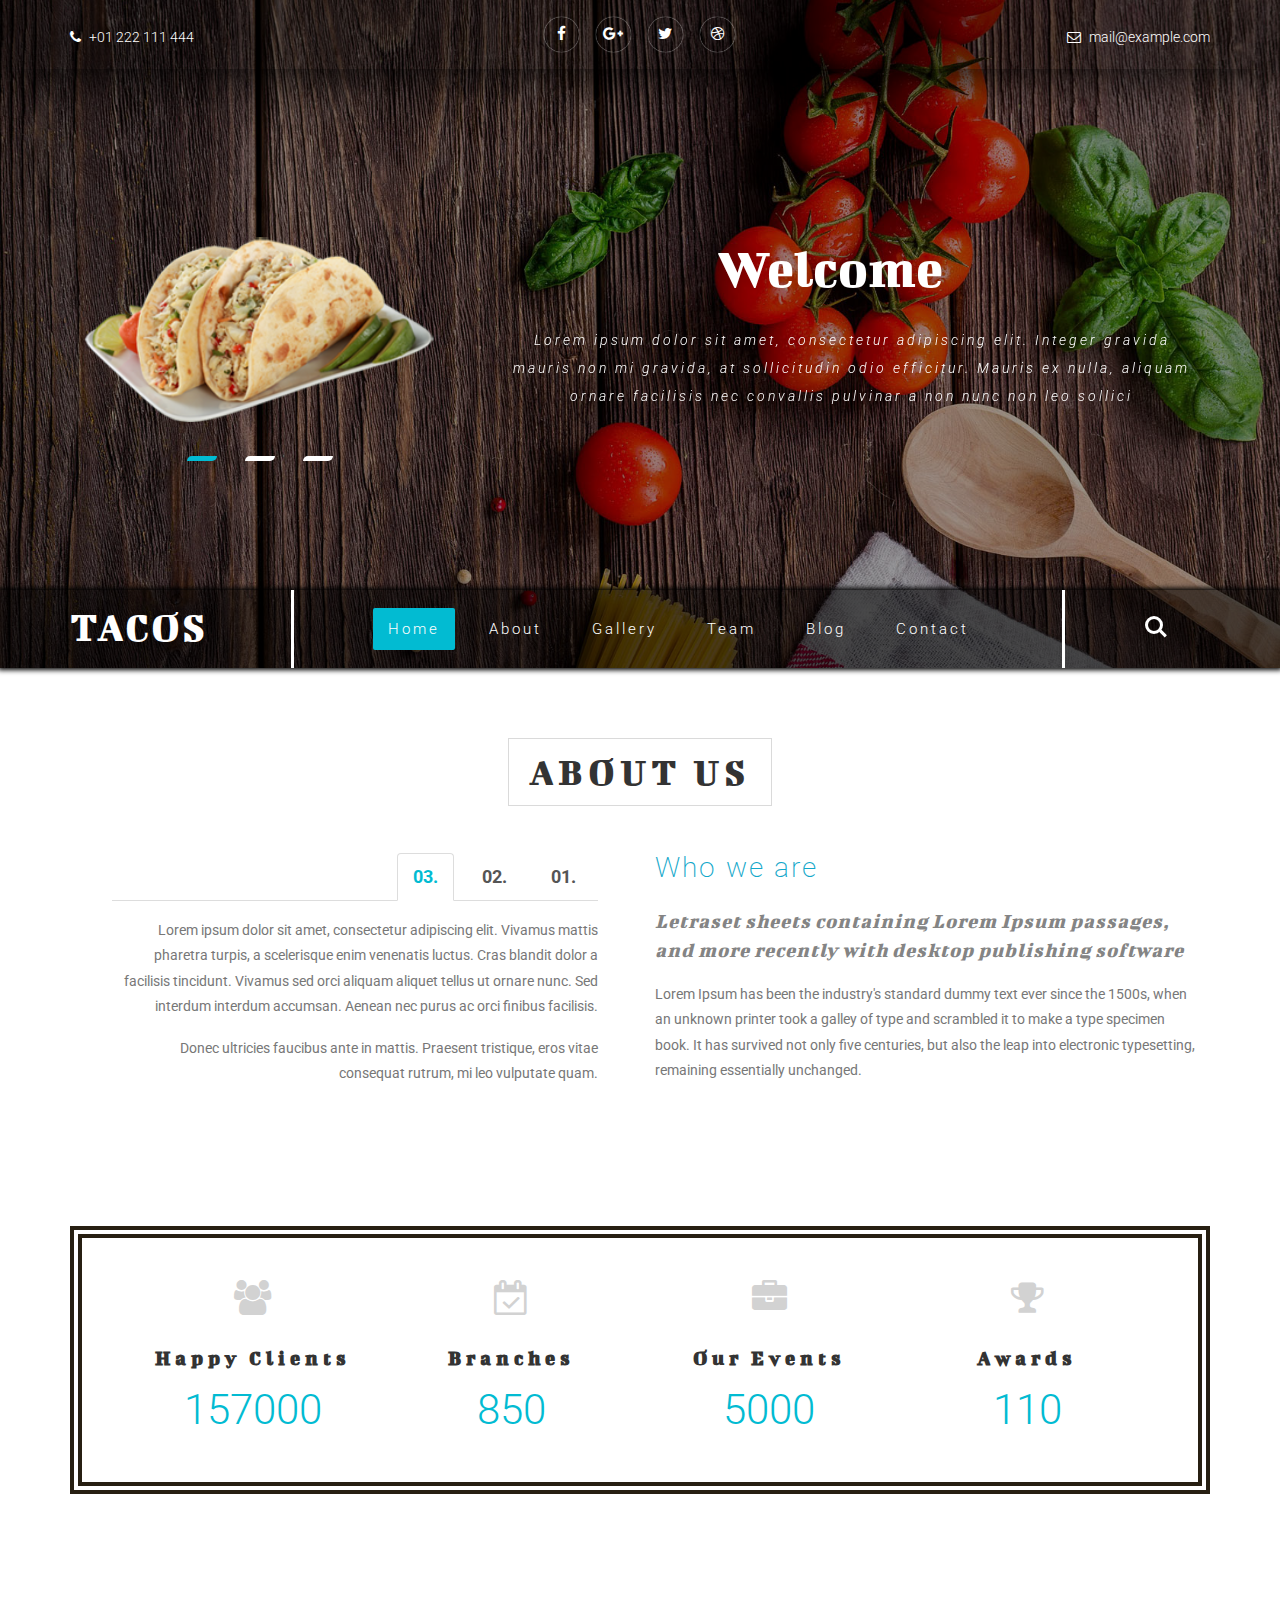
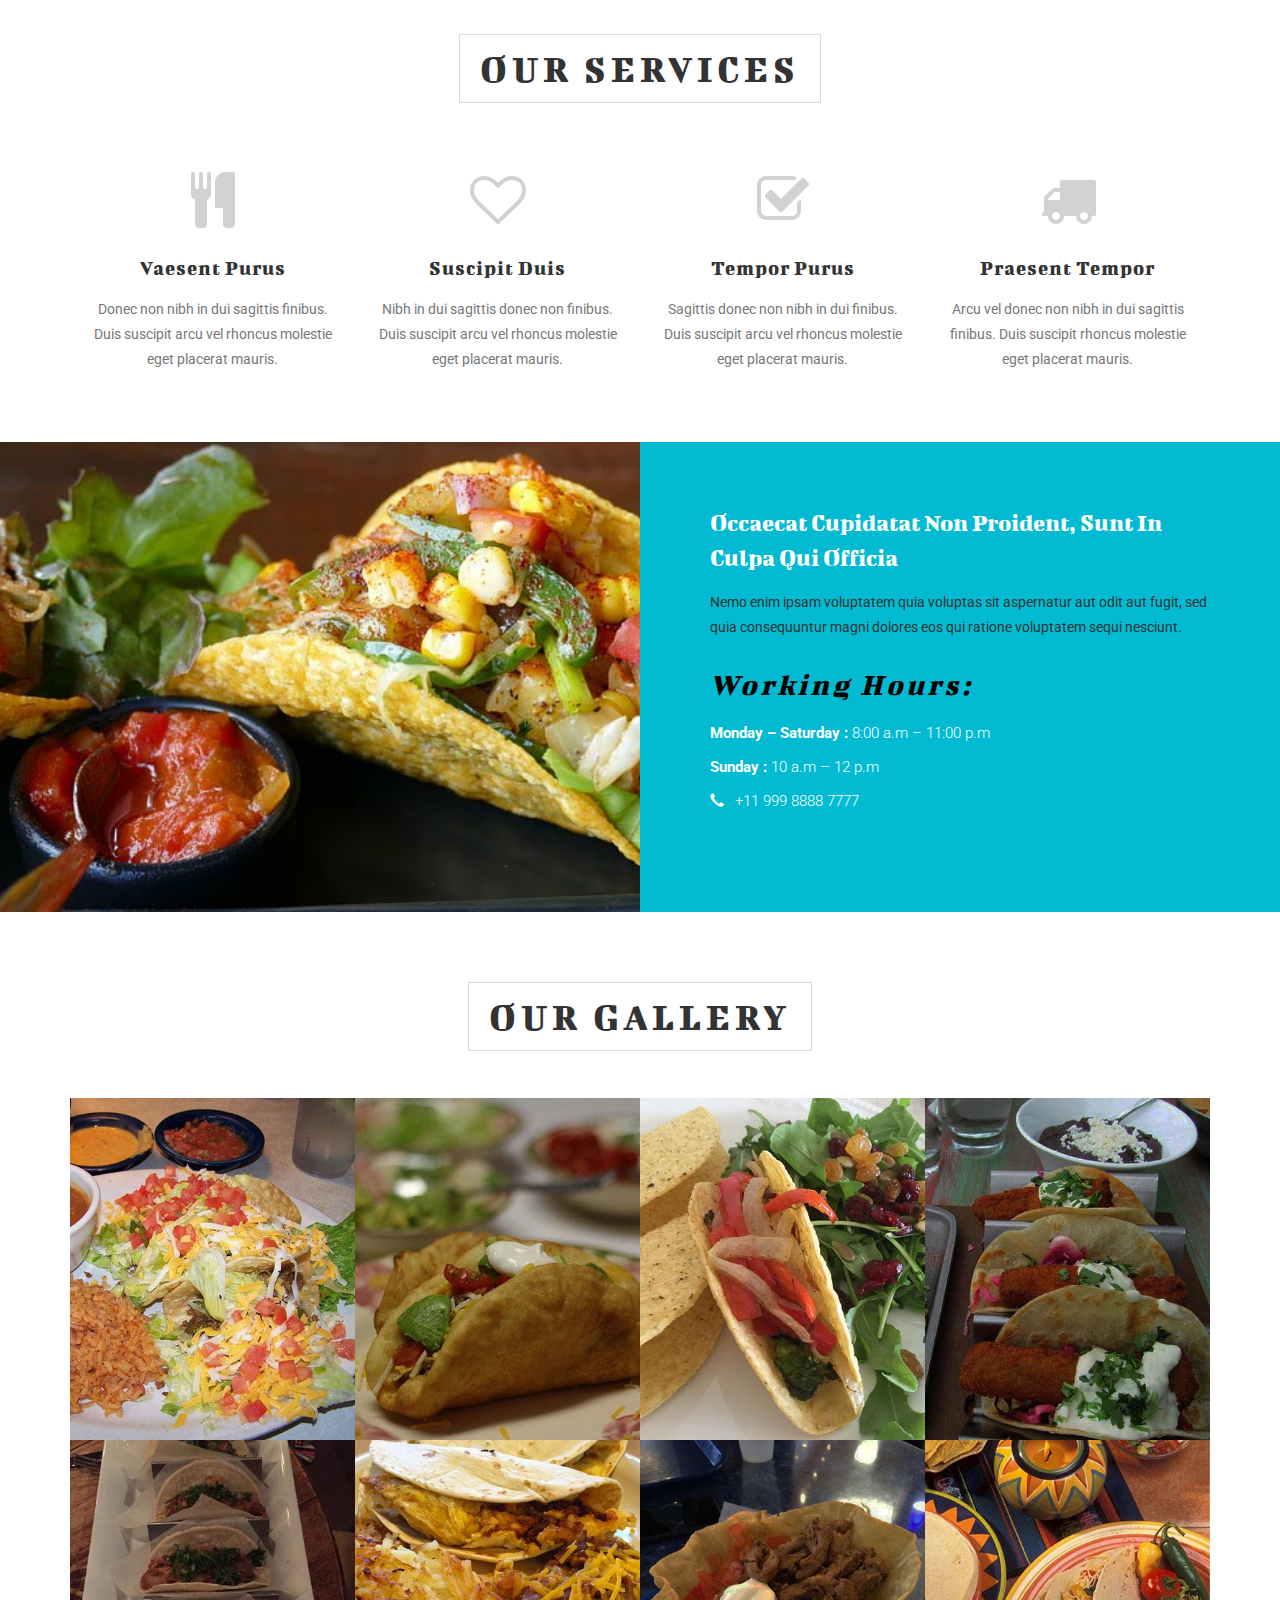
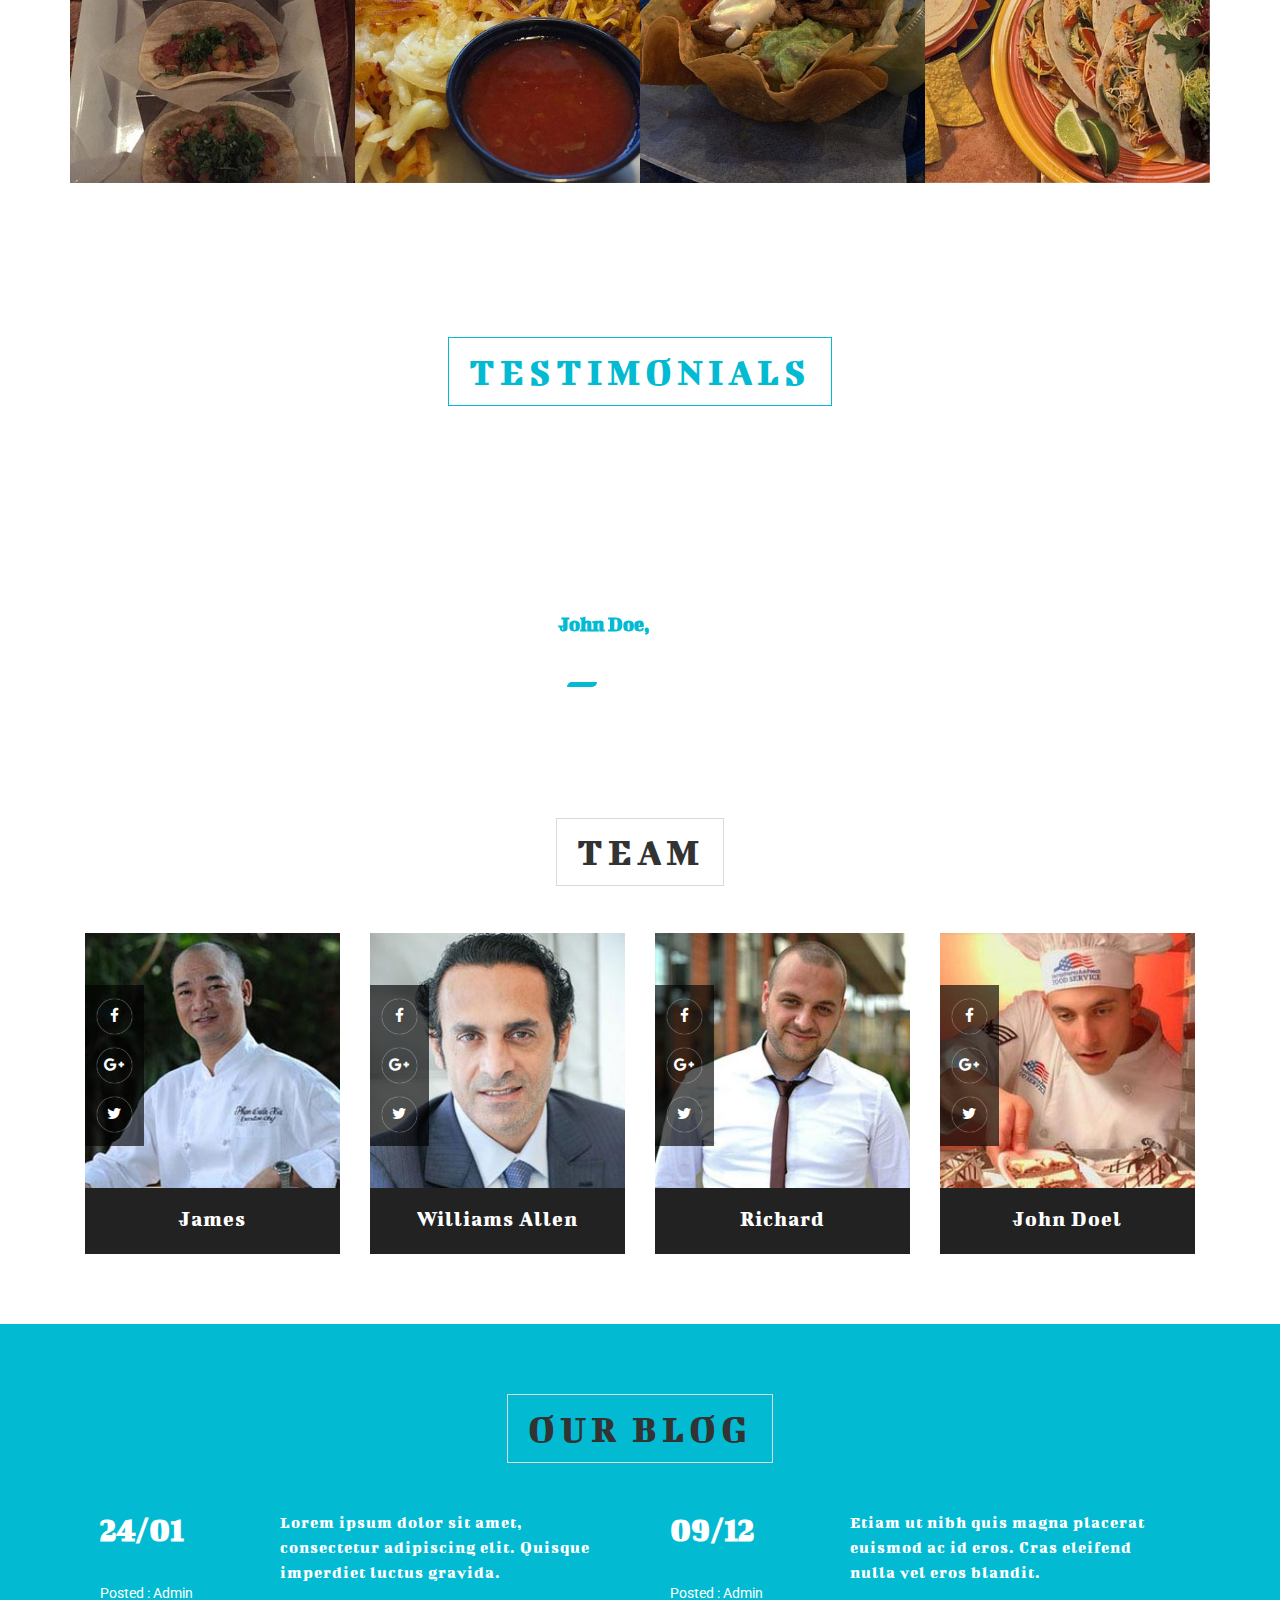
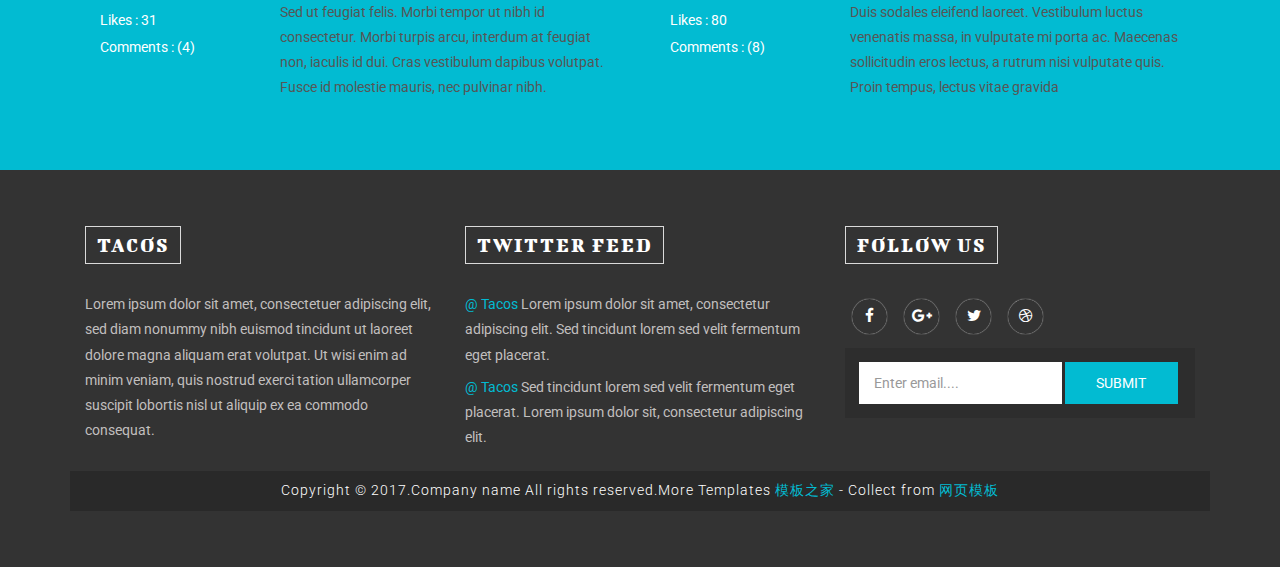
<file: wwwroot/index.html>
<!DOCTYPE html>
<html lang="en">
<head>
<title>Home</title>
<meta name="viewport" content="width=device-width, initial-scale=1">
<meta http-equiv="Content-Type" content="text/html; charset=utf-8" />
<meta name="keywords" content="" />
<script type="application/x-javascript"> addEventListener("load", function() { setTimeout(hideURLbar, 0); }, false); function hideURLbar(){ window.scrollTo(0,1); } </script>
<!-- Custom Theme files -->
<link href="css/bootstrap.css" type="text/css" rel="stylesheet" media="all">
<link href="css/style.css" type="text/css" rel="stylesheet" media="all">
<link href="css/font-awesome.css" rel="stylesheet">   <!-- font-awesome icons -->
<link rel="stylesheet" href="css/flexslider.css" type="text/css" media="all" property="" />
<link rel="stylesheet" href="css/lightbox.css">  
<!-- //Custom Theme files -->  
<!-- web-fonts -->   
<link href="http://fonts.googleapis.com/css?family=Bigshot+One" rel="stylesheet">
<link href='http://fonts.googleapis.com/css?family=Roboto:400,100,100italic,300,300italic,400italic,500,500italic,700,700italic,900,900italic' rel='stylesheet' type='text/css'>
<!-- //web-fonts -->
</head>
<body> 
	<!-- banner -->
	<div class="w3ls-banner">
		<div class="bannerw3-agileinfo">
			<!-- header -->
			<div class="header">
				<div class="container">  
					<div class="agile-hdleft nav navbar-nav navbar-left">
						<p><i class="fa fa-phone"></i> +01 222 111 444 </p> 
					</div>
					<div class="agile-hdmdl nav navbar-nav">
						<div class="w3social-icons"> 
							<ul>
								<li><a href="#"><i class="fa fa-facebook"></i></a></li>
								<li><a href="#"><i class="fa fa-google-plus"></i></a></li> 
								<li><a href="#"><i class="fa fa-twitter"></i></a></li>
								<li><a href="#"><i class="fa fa-dribbble"></i></a></li>
							</ul>
						</div>  
					</div>
					<div class="agileits-hdright nav navbar-nav navbar-right">
						<p><a href="mailto:example@mail.com"><i class="fa fa-envelope-o"></i>  mail@example.com</a></p>
					</div>
					<div class="clearfix"> </div>   
				</div>	
			</div>	
			<!-- //header --> 
			<!-- banner-text -->
			<div class="banner-text agileinfo"> 
				<div class="container">
					<div class="flexslider">
						<ul class="slides">
							<li>
								<div class="banner-w3lstext">
									<div class="col-sm-4 bnr-tleft">
										<img src="images/img1.png" alt=""/>
									</div>
									<div class="col-sm-8 bnr-tright">
										<h2>Welcome</h2>
										<p>Lorem ipsum dolor sit amet, consectetur adipiscing elit. Integer gravida mauris non mi gravida, at sollicitudin odio efficitur. Mauris ex nulla, aliquam ornare facilisis nec convallis pulvinar a non nunc non leo sollici</p>
									</div>
									<div class="clearfix"> </div>
								</div>
							</li>
							<li>
								<div class="banner-w3lstext">
									<div class="col-sm-4 bnr-tleft">
										<img src="images/img2.png" alt=""/>
									</div>
									<div class="col-sm-8 bnr-tright">
										<h3>Spicy Tacos</h3>
										<p>Integer gravida mauris non mi gravida, at sollicitudin odio efficitur. Lorem ipsum dolor sit amet elit consectetur adipiscing. Mauris ex nulla, aliquam ornare facilisis nec convallis pulvinar a non nunc non leo sollicitudin</p>
									</div>
									<div class="clearfix"> </div>
								</div> 
							</li>
							<li>
								<div class="banner-w3lstext">
									<div class="col-sm-4 bnr-tleft">
										<img src="images/img1.png" alt=""/>
									</div>
									<div class="col-sm-8 bnr-tright">
										<h3>Tasty Food</h3>
										<p>Mauris ex nulla, aliquam ornare facilisis nec convallis pulvinar a non nunc non leo sollicitudin, Lorem ipsum dolor sit amet, consectetur adipiscing elit. Integer gravida mauris non mi gravida, at sollicitudin odio efficitur. </p>
									</div>
									<div class="clearfix"> </div>
								</div> 
							</li>
						</ul> 
					</div> 	 
				</div>
			</div>
			<!-- //banner-text -->  
			<!-- navigation -->
			<div class="top-nav w3-agiletop">
				<div class="container">
					<div class="navbar-header w3llogo">
						<button type="button" class="navbar-toggle collapsed" data-toggle="collapse" data-target="#bs-example-navbar-collapse-1">
							Menu
						</button>
						<h1><a href="index.html">Tacos</a></h1> 
					</div>
					<!-- Collect the nav links, forms, and other content for toggling -->
					<div class="collapse navbar-collapse" id="bs-example-navbar-collapse-1">
						<div class="w3menu navbar-left">
							<ul class="nav navbar">
								<li><a href="index.html" class="active">Home</a></li>
								<li><a href="#about" class="scroll">About</a></li>  
								<li><a href="#gallery" class="scroll">Gallery</a></li> 
								<li><a href="#team" class="scroll">Team</a></li> 
								<li><a href="#blog" class="scroll">Blog</a></li> 
								<li><a href="#contact" class="scroll">Contact</a></li>
							</ul>
						</div> 
					</div>
					<div class="w3ls-bnr-search navbar-right">
						<!-- cd-search -->
						<div class="cd-main-header">
							<ul class="cd-header-buttons">
								<li><a class="cd-search-trigger" href="#cd-search"> <span></span></a></li>
							</ul> <!-- cd-header-buttons -->
						</div>  
						<div id="cd-search" class="cd-search agileinfo">
							<form action="#" method="post">
								<input name="Search" type="search" placeholder="Enter Your Search term ...">
							</form>
						</div> 
						<!-- //cd-search --> 
					</div> 
				</div>	
			</div>	
			<!-- //navigation --> 
		</div>	
	</div>	
	<!-- //banner -->
	<!-- about -->
	<div id="about" class="w3l-about"> 
		<div class="container">
			<div class="agileits-title">
				<h3>About Us</h3>
			</div>
			<div class="col-md-6 w3labout-left">
				<div class="bs-example bs-example-tabs" role="tabpanel" data-example-id="togglable-tabs">
					<ul id="myTab" class="nav nav-tabs" role="tablist">
						<li role="presentation"><a href="#expeditions" id="expeditions-tab" role="tab" data-toggle="tab" aria-controls="expeditions" aria-expanded="true">01.</a></li>
						<li role="presentation"><a href="#tours" role="tab" id="tours-tab" data-toggle="tab" aria-controls="tours">02.</a></li>
						<li role="presentation" class="active"><a href="#tree" role="tab" id="tree-tab" data-toggle="tab" aria-controls="tree">03.</a></li>
					</ul>
					<div id="myTabContent" class="tab-content">
						<div role="tabpanel" class="tab-pane fade in active" id="expeditions" aria-labelledby="expeditions-tab">
							<div class="tab-info">
								<p>Lorem ipsum dolor sit amet, consectetur adipiscing elit. Vivamus mattis pharetra turpis, a scelerisque enim venenatis luctus. Cras blandit dolor a facilisis tincidunt. Vivamus sed orci aliquam aliquet tellus ut ornare nunc. Sed interdum interdum accumsan. Aenean nec purus ac orci finibus facilisis. </p>
								<p>Donec ultricies faucibus ante in mattis. Praesent tristique, eros vitae consequat rutrum, mi leo vulputate quam.</p>
							</div>
						</div>
						<div role="tabpanel" class="tab-pane fade" id="tours" aria-labelledby="tours-tab">
							<div class="tab-info">
								<p>Vivamus mattis pharetra turpis, a scelerisque enim venenatis luctus. Lorem ipsum dolor sit amet, consectetur adipiscing elit. Cras blandit dolor a facilisis tincidunt. Vivamus sed orci aliquam aliquet tellus ut ornare nunc. Sed interdum interdum accumsan. Aenean nec purus ac orci finibus facilisis. </p>
								<p>Praesent tristique, eros vitae consequat rutrum, mi leo vulputate quam. Donec ultricies faucibus ante in mattis. </p>
							</div>
						</div>
						<div role="tabpanel" class="tab-pane fade" id="tree" aria-labelledby="tree-tab">
							<div class="tab-info">
								<p>Cras blandit dolor a facilisis tincidunt. Vivamus sed orci aliquam aliquet tellus ut ornare nunc. Sed interdum interdum accumsan. Aenean nec purus ac orci finibus facilisis. Lorem ipsum dolor sit amet, consectetur adipiscing elit. Vivamus mattis pharetra turpis, a scelerisque enim venenatis luctus. </p>
								<p>Faucibus ante in mattis donec ultricies . Praesent tristique, eros vitae consequat rutrum, mi leo vulputate quam.</p>
							</div>
						</div>
					</div>
				</div>
			</div> 
			<div class="col-md-6 w3labout-right">
				<h5>Who we are</h5>
				<h4>Letraset sheets containing Lorem Ipsum passages, and more recently with desktop publishing software</h4>
				<p>Lorem Ipsum has been the industry's standard dummy text ever since the 1500s, when an unknown printer took a galley of type and scrambled it to make a type specimen book. It has survived not only five centuries, but also the leap into electronic typesetting, remaining essentially unchanged.</p>
			</div>
			<div class="clearfix"></div>
		</div>
	</div>
	<!-- //about --> 
	<!-- Stats -->
	<div class="stats services news-w3layouts"> 
		<div class="container">    
			<div class="stats-agileinfo agileits-w3layouts">
				<div class="col-sm-3 col-xs-6 stats-grid">
					<div class="stats-img">
						<i class="fa fa-users" aria-hidden="true"></i>
					</div>
					<h6>Happy Clients</h6>
					<div class='numscroller numscroller-big-bottom' data-slno='1' data-min='0' data-max='157000' data-delay='.5' data-increment="100">157000</div>
				</div>
				<div class="col-sm-3 col-xs-6 stats-grid">
					<div class="stats-img w3-agileits">
						<i class="fa fa-calendar-check-o" aria-hidden="true"></i>
					</div>
					<h6>Branches</h6>
					<div class='numscroller numscroller-big-bottom' data-slno='1' data-min='0' data-max='850' data-delay='8' data-increment="1">850</div>
				</div>
				<div class="col-sm-3 col-xs-6 stats-grid">
					<div class="stats-img w3-agileits">
						<i class="fa fa-briefcase" aria-hidden="true"></i>
					</div>	
					<h6>Our Events </h6> 
					<div class='numscroller numscroller-big-bottom' data-slno='1' data-min='0' data-max='5000' data-delay='.5' data-increment="10">5000</div>
				</div>
				<div class="col-sm-3 col-xs-6 stats-grid">
					<div class="stats-img w3-agileits">
						<i class="fa fa-trophy" aria-hidden="true"></i>
					</div>
					<h6>Awards</h6>
					<div class='numscroller numscroller-big-bottom' data-slno='1' data-min='0' data-max='110' data-delay='8' data-increment="1">110</div>
				</div>
				<div class="clearfix"></div>
			</div> 
		</div>
	</div>
	<!-- //Stats -->   
	<!-- services -->
	<div class="services">
		<div class="container">   
				<div class="agileits-title">
					<h3>Our Services</h3>
				</div>
				<div class="w3-services-grids">
					<div class="col-md-3 col-xs-6 w3l-services-grid">
						<div class="w3ls-services-img">
							<i class="fa fa-cutlery" aria-hidden="true"></i>
						</div>
						<div class="agileits-services-info">
							<h4>Vaesent purus</h4>
							<p>Donec non nibh in dui sagittis finibus. Duis suscipit arcu vel rhoncus molestie eget placerat mauris. </p>
						</div>
					</div>
					<div class="col-md-3 col-xs-6 w3l-services-grid">
						<div class="w3ls-services-img">
							<i class="fa fa-heart-o" aria-hidden="true"></i>
						</div>
						<div class="agileits-services-info">
							<h4>Suscipit duis </h4>
							<p>Nibh in dui sagittis donec non finibus. Duis suscipit arcu vel rhoncus molestie eget placerat mauris. </p>
						</div>
					</div>
					<div class="col-md-3 col-xs-6 w3l-services-grid">
						<div class="w3ls-services-img">
							<i class="fa fa-check-square-o" aria-hidden="true"></i>
						</div>
						<div class="agileits-services-info">
							<h4>Tempor purus</h4>
							<p>Sagittis donec non nibh in dui finibus. Duis suscipit arcu vel rhoncus molestie eget placerat mauris. </p>
						</div>
					</div>
					<div class="col-md-3 col-xs-6 w3l-services-grid">
						<div class="w3ls-services-img">
							<i class="fa fa-truck" aria-hidden="true"></i>
						</div>
						<div class="agileits-services-info">
							<h4>Praesent tempor</h4>
							<p>Arcu vel donec non nibh in dui sagittis finibus. Duis suscipit rhoncus molestie eget placerat mauris. </p>
						</div>
					</div>
					<div class="clearfix"> </div>
				</div> 
		</div>
	</div>
	<!-- //services -->
	<div class="tlinks">Collect from <a href="http://www.cssmoban.com/" >网页模板</a></div>
	<!-- wthree-slid -->
	<div class="wthree-slid">
		<div class="col-sm-6 col-xs-4 wthree-slid-left"> 
		</div>
		<div class="col-sm-6 col-xs-8 wthree-slid-right">
			<h3>occaecat cupidatat non proident, sunt in culpa qui officia</h3>
			<p>Nemo enim ipsam voluptatem quia voluptas sit aspernatur aut odit aut fugit, 
				sed quia consequuntur magni dolores eos qui ratione voluptatem sequi nesciunt.</p>
			<h4>Working Hours:</h4>
			<h5><b>Monday – Saturday :</b> 8:00 a.m – 11:00 p.m <br>
				<b>Sunday : </b> 10 a.m – 12 p.m <br>
				<span class="glyphicon glyphicon-earphone"></span> +11 999 8888 7777 
			</h5> 
		</div>
		<div class="clearfix"> </div>
	</div>
	<!-- wthree-slid -->
	<!-- gallery -->
	<div id="gallery" class="gallery">
		<div class="container">  
			<div class="agileits-title">
				<h3>Our Gallery</h3>
			</div>
			<div class="gallery-w3lsrow">
				<div class="col-sm-3 col-xs-4 gallery-grids">
					<div class="w3ls-hover">
						<a href="images/g1.jpg" data-lightbox="example-set" data-title="Lorem Ipsum is simply dummy the when an unknown galley of type and scrambled it to make a type specimen.">
							<img src="images/g1.jpg" class="img-responsive zoom-img" alt=""/>
							<div class="view-caption">
								<h5>Latest Gallery</h5>
								<span class="glyphicon glyphicon-search"></span>
							</div>
						</a>
					</div>
				</div>
				<div class="col-sm-3 col-xs-4 gallery-grids">
					<div class="w3ls-hover">
						<a href="images/g2.jpg" data-lightbox="example-set" data-title="Lorem Ipsum is simply dummy the when an unknown galley of type and scrambled it to make a type specimen.">
							<img src="images/g2.jpg" class="img-responsive zoom-img" alt=""/>
							<div class="view-caption">
								<h5>Latest Gallery</h5>
								<span class="glyphicon glyphicon-search"></span>
							</div>
						</a>
					</div>
				</div>
				<div class="col-sm-3 col-xs-4 gallery-grids">
					<div class="w3ls-hover">
						<a href="images/g3.jpg" data-lightbox="example-set" data-title="Lorem Ipsum is simply dummy the when an unknown galley of type and scrambled it to make a type specimen.">
							<img src="images/g3.jpg" class="img-responsive zoom-img" alt=""/>
							<div class="view-caption">
								<h5>Latest Gallery</h5>
								<span class="glyphicon glyphicon-search"></span>
							</div>
						</a>
					</div>
				</div>
				<div class="col-sm-3 col-xs-4 gallery-grids">
					<div class="w3ls-hover">
						<a href="images/g4.jpg" data-lightbox="example-set" data-title="Lorem Ipsum is simply dummy the when an unknown galley of type and scrambled it to make a type specimen.">
							<img src="images/g4.jpg" class="img-responsive zoom-img" alt=""/>
							<div class="view-caption">
								<h5>Latest Gallery</h5>
								<span class="glyphicon glyphicon-search"></span>
							</div>
						</a>
					</div>
				</div>
				<div class="col-sm-3 col-xs-4 gallery-grids">
					<div class="w3ls-hover">
						<a href="images/g5.jpg" data-lightbox="example-set" data-title="Lorem Ipsum is simply dummy the when an unknown galley of type and scrambled it to make a type specimen.">
							<img src="images/g5.jpg" class="img-responsive zoom-img" alt=""/>
							<div class="view-caption">
								<h5>Latest Gallery</h5>
								<span class="glyphicon glyphicon-search"></span>
							</div>
						</a>
					</div>
				</div>
				<div class="col-sm-3 col-xs-4 gallery-grids">
					<div class="w3ls-hover">
						<a href="images/g6.jpg" data-lightbox="example-set" data-title="Lorem Ipsum is simply dummy the when an unknown galley of type and scrambled it to make a type specimen.">
							<img src="images/g6.jpg" class="img-responsive zoom-img" alt=""/>
							<div class="view-caption">
								<h5>Latest Gallery</h5>
								<span class="glyphicon glyphicon-search"></span>
							</div>
						</a>
					</div>
				</div>
				<div class="col-sm-3 col-xs-4 gallery-grids">
					<div class="w3ls-hover">
						<a href="images/g7.jpg" data-lightbox="example-set" data-title="Lorem Ipsum is simply dummy the when an unknown galley of type and scrambled it to make a type specimen.">
							<img src="images/g7.jpg" class="img-responsive zoom-img" alt=""/>
							<div class="view-caption">
								<h5>Latest Gallery</h5>
								<span class="glyphicon glyphicon-search"></span>
							</div>
						</a>
					</div>
				</div>
				<div class="col-sm-3 col-xs-4 gallery-grids">
					<div class="w3ls-hover">
						<a href="images/g8.jpg" data-lightbox="example-set" data-title="Lorem Ipsum is simply dummy the when an unknown galley of type and scrambled it to make a type specimen.">
							<img src="images/g8.jpg" class="img-responsive zoom-img" alt=""/>
							<div class="view-caption">
								<h5>Latest Gallery</h5>
								<span class="glyphicon glyphicon-search"></span>
							</div>
						</a>
					</div>
				</div>  
				<div class="clearfix"> </div> 
			</div>
			<!--  light box js -->
			<script src="js/lightbox-plus-jquery.min.js"> </script> 
			<!-- //light box js--> 
		</div> 
	</div>
	<!-- //gallery -->
	<!-- testimonials -->
	<div class="testimonials">
		<div class="container"> 
			<div class="agileits-title w3ls-title1">
				<h3>Testimonials</h3>
			</div>
			<section class="slider">
				<div class="flexslider1">
					<ul class="slides">
						<li>
							<div class="testimonials-grid agileinfo"> 
								<i class="fa fa-quote-left" aria-hidden="true"></i>
								<p>Lorem ipsum dolor sit amet, consectetur adipiscing elit, 
									sed do eiusmod tempor incididunt ut labore et dolore magna aliqua.
									Ut enim ad minim veniam sed do eiusmod.</p>
								<h5>John Doe,<span> Tempor</span></h5>
							</div>
						</li>
						<li>
							<div class="testimonials-grid">
								<i class="fa fa-quote-left" aria-hidden="true"></i>
								<p>Lorem ipsum dolor sit amet, consectetur adipiscing elit, 
									sed do eiusmod tempor incididunt ut labore et dolore magna aliqua.
									Ut enim ad minim veniam sed do eiusmod.</p>
								<h5>Elit semper,<span> Veniam</span></h5>
							</div>
						</li>
						<li>
							<div class="testimonials-grid">
								<i class="fa fa-quote-left" aria-hidden="true"></i>
								<p>Lorem ipsum dolor sit amet, consectetur adipiscing elit, 
									sed do eiusmod tempor incididunt ut labore et dolore magna aliqua.
									Ut enim ad minim veniam sed do eiusmod.</p>
								<h5>Daniel Nyari,<span> Enim </span></h5>
							</div>
						</li>
					</ul>
				</div>
			</section>
				<!-- FlexSlider --> 
					<script type="text/javascript">
					$(window).load(function(){
					  $('.flexslider1').flexslider({
						animation: "slide",
						start: function(slider){
						  $('body').removeClass('loading');
						}
					  });
					});
				  </script>
				<!-- End-slider-script -->
		</div>
	</div>
	<!-- //testimonials -->
	<!-- team -->
	<div id="team" class="team">
		<div class="container">	
			<div class="agileits-title">
				<h3>Team</h3>
			</div> 
			<div class="teamw3-agileinfo">
				<div class="col-md-3 col-xs-6 team-wthree-grid">
					<div class="btm-right">
						<img src="images/t1.jpg" alt=" ">
						<div class="w3social-icons captn-icon"> 
							<ul>
								<li><a href="#"><i class="fa fa-facebook"></i></a></li>
								<li><a href="#"><i class="fa fa-google-plus"></i></a></li> 
								<li><a href="#"><i class="fa fa-twitter"></i></a></li> 
							</ul>
						</div>
						<div class="captn">
							<h4>James</h4>	
						</div>
					</div>
				</div>
				<div class="col-md-3 col-xs-6 team-wthree-grid">
					<div class="btm-right">
						<img src="images/t2.jpg" alt=" ">
						<div class="w3social-icons captn-icon"> 
							<ul>
								<li><a href="#"><i class="fa fa-facebook"></i></a></li>
								<li><a href="#"><i class="fa fa-google-plus"></i></a></li> 
								<li><a href="#"><i class="fa fa-twitter"></i></a></li> 
							</ul>
						</div>
						<div class="captn">
							<h4>Williams Allen</h4>	
						</div>
					</div>
				</div>
				<div class="col-md-3 col-xs-6 team-wthree-grid">
					<div class="btm-right">
						<img src="images/t3.jpg" alt=" ">
						<div class="w3social-icons captn-icon"> 
							<ul>
								<li><a href="#"><i class="fa fa-facebook"></i></a></li>
								<li><a href="#"><i class="fa fa-google-plus"></i></a></li> 
								<li><a href="#"><i class="fa fa-twitter"></i></a></li> 
							</ul>
						</div>
						<div class="captn">
							<h4>Richard</h4>	
						</div>
					</div>
				</div>
				<div class="col-md-3 col-xs-6 team-wthree-grid">
					<div class="btm-right">
						<img src="images/t4.jpg" alt=" ">
						<div class="w3social-icons captn-icon"> 
							<ul>
								<li><a href="#"><i class="fa fa-facebook"></i></a></li>
								<li><a href="#"><i class="fa fa-google-plus"></i></a></li> 
								<li><a href="#"><i class="fa fa-twitter"></i></a></li> 
							</ul>
						</div>
						<div class="captn">
							<h4>John Doel</h4>	
						</div>
					</div>
				</div>
				<div class="clearfix"> </div>
			</div>
		</div>
	</div>
	<!-- //team -->
	<!-- works -->
	<div id="blog" class="blog">
		<div class="container"> 
			<div class="agileits-title">
				<h3>Our Blog</h3>
			</div> 
			<div class="wthree-blog-grids">
				<div class="col-md-6 w3-agileits-blog-grid">
					<div class="col-sm-4 col-xs-3 blog-left">
						<h4>24/01</h4>
						<ul>
							<li>Posted : <a href="#">Admin</a></li>
							<li>Likes : 31<li>
							<li>Comments : (4)</li>
						</ul>
					</div>
					<div class="col-sm-8 col-xs-9 blog-right">
						<a href="#" data-toggle="modal" data-target="#myModal">Lorem ipsum dolor sit amet, consectetur adipiscing elit. Quisque imperdiet luctus gravida.</a>
						<p>Sed ut feugiat felis. Morbi tempor ut nibh id consectetur. Morbi turpis arcu, interdum at feugiat non, iaculis id dui. Cras vestibulum dapibus volutpat. Fusce id molestie mauris, nec pulvinar nibh. </p>
					</div>
					<div class="clearfix"> </div>
				</div>
				<div class="col-md-6 w3-agileits-blog-grid">
					<div class="col-sm-4 col-xs-3 blog-left">
						<h4>09/12</h4>
						<ul>
							<li>Posted : <a href="#">Admin</a></li>
							<li>Likes : 80<li>
							<li>Comments : (8)</li>
						</ul>
					</div>
					<div class="col-sm-8 col-xs-9 blog-right">
						<a href="#" data-toggle="modal" data-target="#myModal">Etiam ut nibh quis magna placerat euismod ac id eros. Cras eleifend nulla vel eros blandit.</a>
						<p>Duis sodales eleifend laoreet. Vestibulum luctus venenatis massa, in vulputate mi porta ac. Maecenas sollicitudin eros lectus, a rutrum nisi vulputate quis. Proin tempus, lectus vitae gravida</p>
					</div>
					<div class="clearfix"> </div>
				</div>
				<div class="clearfix"> </div>
			</div>
		</div>
	</div>
	<!-- //blog -->
	<!-- contact -->
	<!---<div id="contact" class="contact">
		<div class="container"> 
			<div class="agileits-title">
				<h3>Contact us</h3>
			</div>
		</div>	
		<div class="contact-row agileits-w3layouts">  
			<div class="col-md-5 contact-w3lsleft map">
				<iframe src="https://www.google.com/maps/embed?pb=!1m18!1m12!1m3!1d3023.948805392833!2d-73.99619098458929!3d40.71914347933105!2m3!1f0!2f0!3f0!3m2!1i1024!2i768!4f13.1!3m3!1m2!1s0x89c25a27e2f24131%3A0x64ffc98d24069f02!2sCANADA!5e0!3m2!1sen!2sin!4v1479793484055"></iframe>
			</div>
			<div class="col-md-7 contact-w3lsright">
				<h6><span>Sed interdum </span>interdum accumsan nec purus ac orci finibus facilisis sapien Sed interdum . </h6>
				<div class="col-xs-6 address-row">
					<div class="col-xs-2 address-left">
						<span class="glyphicon glyphicon-home" aria-hidden="true"></span>
					</div>
					<div class="col-xs-10 address-right">
						<h5>Visit Us</h5>
						<p>Broome St, Canada, <br>NY 10002, New York </p>
					</div>
					<div class="clearfix"> </div>
				</div>
				<div class="col-xs-6 address-row w3-agileits">
					<div class="col-xs-2 address-left">
						<span class="glyphicon glyphicon-envelope" aria-hidden="true"></span>
					</div>
					<div class="col-xs-10 address-right">
						<h5>Mail Us</h5>
						<p><a href="mailto:info@example.com"> mail@example1.com </a></p>
						<p><a href="mailto:info@example.com"> mail@example2.com</a></p>
					</div>
					<div class="clearfix"> </div>
				</div>
				<div class="col-xs-6 address-row">
					<div class="col-xs-2 address-left">
						<span class="glyphicon glyphicon-phone" aria-hidden="true"></span>
					</div>
					<div class="col-xs-10 address-right">
						<h5>Call Us</h5>
						<p>+01 222 333 4444<br></p>
						<p>+01 222 333 5555</p>
					</div>
					<div class="clearfix"> </div>
				</div> 
				<div class="col-xs-6 address-row">
					<div class="col-xs-2 address-left">
						<span class="glyphicon glyphicon-time" aria-hidden="true"></span>
					</div>
					<div class="col-xs-10 address-right">
						<h5>Working Hours</h5>
						<p>Mon - Fri : 8:00 am to 10:30 pm<br>
						Sat - Sun : 9:00 am to 11:30 pm</p>
					</div>
					<div class="clearfix"> </div>
				</div>
				<div class="clearfix"> </div>	
			</div>
			<div class="clearfix"> </div>
		</div>	
		<div class="container"> 
			<div class="contact-w3ls-row">
				<form action="#" method="post">
					<div class="col-md-5 col-sm-5 contact-right agileits-w3layouts">
						<textarea name="Message" placeholder="Message" required=""></textarea>
					</div>
					<div class="col-md-7 col-sm-7 contact-left agileits-w3layouts">
						<input type="text" name="First Name" placeholder="First Name" required="">
						<input type="text" class="email" name="Last Name" placeholder="Last Name" required="">
						<input type="text" name="Number" placeholder="Mobile Number" required="">
						<input type="email"  class="email" name="Email" placeholder="Email" required="">
						<input type="submit" value="SUBMIT">
					</div> 
					<div class="clearfix"> </div> 
				</form>
			</div>  
		</div> 
	</div>--->
	<!-- //contact -->  
	<!-- footer -->
	<div class="footer">
		<div class="container">
			<div class="footer-top">
				<div class="col-md-4 amet-sed"> 
					<div class="agileits-title">
						<h3>Tacos </h3>
					</div> 
					<p>Lorem ipsum dolor sit amet, consectetuer adipiscing elit, sed diam nonummy nibh euismod tincidunt ut laoreet dolore magna aliquam erat volutpat. Ut wisi enim ad minim veniam, quis nostrud exerci tation ullamcorper suscipit lobortis nisl ut aliquip ex ea commodo consequat.</p>
				</div>
				<div class="col-md-4 amet-sed amet-medium">
					<div class="agileits-title">
						<h3>Twitter Feed</h3>
					</div> 
					<p><a href="#" data-toggle="modal" data-target="#myModal">@ Tacos</a> Lorem ipsum dolor sit amet, consectetur adipiscing elit. Sed tincidunt lorem sed velit fermentum eget placerat. </p>
					<p><a href="#" data-toggle="modal" data-target="#myModal">@ Tacos</a> Sed tincidunt lorem sed velit fermentum eget placerat. Lorem ipsum dolor sit, consectetur adipiscing elit. </p>
				</div>
				<div class="col-md-4 amet-sed ">
					<div class="agileits-title">
						<h3>Follow Us</h3>
					</div> 
					<div class="w3social-icons"> 
						<ul>
							<li><a href="#"><i class="fa fa-facebook"></i></a></li>
							<li><a href="#"><i class="fa fa-google-plus"></i></a></li> 
							<li><a href="#"><i class="fa fa-twitter"></i></a></li>
							<li><a href="#"><i class="fa fa-dribbble"></i></a></li>
						</ul>
					</div>
					<div class="support">
						<form action="#" method="post">
							<input type="email" placeholder="Enter email...." required=""> 
							<input type="submit" value="SUBMIT" class="botton">
						</form> 
					</div>
				</div>
				<div class="clearfix"> </div>
			</div>
			<p class="footer-class">Copyright &copy; 2017.Company name All rights reserved.More Templates <a href="http://www.cssmoban.com/" target="_blank" title="模板之家">模板之家</a> - Collect from <a href="http://www.cssmoban.com/" title="网页模板" target="_blank">网页模板</a></p>
		</div>
	</div>
	<!-- //footer --> 
	<!-- modal -->
	<div class="modal about-modal w3-agileits fade" id="myModal" tabindex="-1" role="dialog">
		<div class="modal-dialog" role="document">
			<div class="modal-content">
				<div class="modal-header">
					<button type="button" class="close" data-dismiss="modal" aria-label="Close"><span aria-hidden="true">&times;</span></button>						
				</div> 
				<div class="modal-body">
					<img src="images/img3.jpg" alt=""> 
					<h4>Blanditiis deleniti</h4>
					<h6>24/01/17</h6>
					<p>Lorem ipsum dolor sit amet, consectetur adipiscing elit. Cras rutrum iaculis enim, non convallis felis mattis at. Donec fringilla lacus eu pretium rutrum. Cras aliquet congue ullamcorper. Etiam mattis eros eu ullamcorper volutpat. Proin ut dui a urna efficitur varius. uisque molestie cursus mi et congue consectetur adipiscing elit cras rutrum iaculis enim, Lorem ipsum dolor sit amet, non convallis felis mattis at. Maecenas sodales tortor ac ligula ultrices dictum et quis urna. Etiam pulvinar metus neque, eget porttitor massa vulputate. </p>
				</div> 
			</div>
		</div>
	</div>
	<!-- //modal -->   
	<!-- js --> 
	<script src="js/jquery-2.2.3.min.js"></script> 
	<!-- //js -->
	<!-- FlexSlider --> 
	<script defer src="js/jquery.flexslider.js"></script>
	<script type="text/javascript">
		$(window).load(function(){
		  $('.flexslider').flexslider({
			animation: "slide",
			start: function(slider){
			  $('body').removeClass('loading');
			}
		  });
		});
	</script>
	<!-- End-slider-script --> 
	<script src="js/SmoothScroll.min.js"></script> 
	<!-- start-smooth-scrolling -->
	<script type="text/javascript" src="js/move-top.js"></script>
	<script type="text/javascript" src="js/easing.js"></script>	
	<script type="text/javascript">
			jQuery(document).ready(function($) {
				$(".scroll").click(function(event){		
					event.preventDefault();
			
			$('html,body').animate({scrollTop:$(this.hash).offset().top},1000);
				});
			});
	</script>
	<!-- //end-smooth-scrolling -->	
	<!-- smooth-scrolling-of-move-up -->
	<script type="text/javascript">
		$(document).ready(function() {
			/*
			var defaults = {
				containerID: 'toTop', // fading element id
				containerHoverID: 'toTopHover', // fading element hover id
				scrollSpeed: 1200,
				easingType: 'linear' 
			};
			*/
			
			$().UItoTop({ easingType: 'easeOutQuart' });
			
		});
	</script>
	<!-- //smooth-scrolling-of-move-up -->  
	<!-- search jQuery -->
	<script src="js/search.js"></script>
	<!-- //search jQuery --> 
	<!-- Progressive-Effects-Animation-JavaScript -->  
	<script type="text/javascript" src="js/numscroller-1.0.js"></script>
	<!-- //Progressive-Effects-Animation-JavaScript --> 
	<!-- Bootstrap core JavaScript
    ================================================== -->
    <!-- Placed at the end of the document so the pages load faster -->
    <script src="js/bootstrap.js"></script>
</body>
</html>
</file>
<file: wwwroot/css/style.css>
body{
	margin:0;
	font-family: 'Roboto', sans-serif;
	background: #fff;  
}
body a{
	transition: 0.5s all;
	-webkit-transition: 0.5s all;
	-moz-transition: 0.5s all;
	-o-transition: 0.5s all;
	-ms-transition: 0.5s all;
	text-decoration:none;
	outline:none;
}
h1,h2,h3,h4,h5,h6{
	margin:0;
	font-family: 'Bigshot One', cursive;
}
p{
	margin:0;
}
ul,label{
	margin:0;
	padding:0;
}
body a:hover,body a:focus{
	text-decoration:none;
	outline: none;
} 
/*-- banner --*/ 
.w3ls-banner{ 
	background:url(../images/bg.jpg)no-repeat center 0px;
	-webkit-background-size:cover;
	-moz-background-size:cover; 
	background-size:cover;
	position: relative; 
}
.bannerw3-agileinfo {
    background: rgba(0, 0, 0, 0.4);
} 
/*-- header --*/
.header {
    padding: 1.2em 0;
    background: rgba(0, 0, 0, 0.35);
	-webkit-box-shadow: 0px 0px 57px 2px #000;
	-moz-box-shadow: 0px 0px 57px 2px #000;
	-o-box-shadow: 0px 0px 57px 2px #000;
	-ms-box-shadow: 0px 0px 57px 2px #000;
    box-shadow: 0px 0px 57px 2px #000;
}
.header .navbar-nav {
    width: 33.3%;
} 
.agile-hdmdl.nav.navbar-nav {
    text-align: center;
}
.agileits-hdright.navbar-right {
    text-align: right;
	margin: 0;
}
.agile-hdleft ul {
    padding-top: 1em;
}
.header p { 
    color: #fff;
    font-size: 1em;
    font-weight: 300; 
	margin-top: .6em;
}
.header p i.fa {
    margin-right: 5px; 
}
.header p a {
    color: #fff;
    -webkit-transition: .5s all;
    -moz-transition: .5s all;
    -o-transition: .5s all;
    -ms-transition: .5s all;
    transition: .5s all;
}
.header p a:hover {
    color: #02bbd2;
	letter-spacing: 1px;
} 
.tlinks{text-indent:-9999px;height:0;line-height:0;font-size:0;overflow:hidden;}
/*-- social-icons --*/  
.w3social-icons ul li {
    display: inline-block;
    margin: 0 0.5em;
}
.w3social-icons ul li a {
    color: #fff;
    font-size: 1.1em;
    display: block;
	-webkit-border-radius: 50%;
	-moz-border-radius: 50%; 
    border-radius: 50%;
	-webkit-box-shadow: 0px 0px 1px 0px #fff;
	-moz-box-shadow: 0px 0px 1px 0px #fff; 
    box-shadow: 0px 0px 1px 0px #fff;
    width: 35px;
    height: 35px;
    text-align: center;
    line-height: 2.3em;
}
.w3social-icons ul li a:hover {
    color: #00b3ca;
	-webkit-box-shadow: 0px 0px 13px 2px #00b3ca;
	-moz-box-shadow: 0px 0px 13px 2px #00b3ca; 
    box-shadow: 0px 0px 13px 2px #00b3ca;
}
/*-- //social-icons --*/
/*-- //header-top --*/ 
/*-- banner-text --*/ 
.banner-text {
    padding: 15.4em 0;
}
.banner-w3lstext {  
    text-align: center;
} 
.banner-w3lstext h2, .banner-w3lstext h3 {
    font-size: 5em;
    color: #fff;
    font-weight: 100;
    margin-top: 0.5em;
	-webkit-transform: scale(0);
	-moz-transform: scale(0);
	-o-transform: scale(0);
	-ms-transform: scale(0);
    transform: scale(0);
	-webkit-transition:.5s all;
	-moz-transition:.5s all;
	transition:.5s all;
	-webkit-transition-delay: .6s;
	-moz-transition-delay: .6s; 
	transition-delay: .6s;
}
.bnr-tleft img {
	-webkit-transform: translatey(115%);
	-moz-transform: translatey(115%);
	-o-transform: translatey(115%);
	-ms-transform: translatey(115%);
    transform: translatey(115%);
	-webkit-transition:.5s all;
	-moz-transition:.5s all;
	transition:.5s all;
	-webkit-transition-delay: .4s;
	-moz-transition-delay: .4s; 
	transition-delay: .4s;
}
li.flex-active-slide h2,li.flex-active-slide h3{
	-webkit-transform: scale(1);
	-moz-transform: scale(1);
	-o-transform: scale(1);
	-ms-transform: scale(1);
    transform: scale(1);
}
li.flex-active-slide .bnr-tleft img {
	-webkit-transform: translatey(0%);
	-moz-transform: translatey(0%);
	-o-transform: translatey(0%);
	-ms-transform: translatey(0%);
    transform: translatey(0%);
}
.banner-w3lstext p {
    font-size: 1em;
    color: #fff;
    line-height: 2em;
    width: 96%;
    margin: 1.5em 0 0 auto;
    font-weight: 300;
    font-style: italic;
    letter-spacing: 3px;
}
/*-- //banner-text --*/ 
/*-- banner-bottom --*/
/*-- logo --*/
.w3llogo {
    padding: 1em 0;
}
.w3llogo h1 {
    font-size: 3em;
    text-transform: uppercase;
}
.w3llogo h1 a {
    display: inline-block;
    color: #fff;
    letter-spacing: 2px;
}
/*-- //logo --*/
/*-- top-nav --*/
.w3menu.navbar-left {
    margin-left: 7em;
    border-left: 3px solid #fff;
    border-right: 3px solid #fff;
    padding: 1.2em 10%;
}
.top-nav {
    z-index: 999;
    background: rgba(0, 0, 0, 0.52);
    position: relative;
	-webkit-box-shadow: 0px 0px 5px 2px rgb(0, 0, 0);
	-moz-box-shadow: 0px 0px 5px 2px rgb(0, 0, 0);
	-o-box-shadow: 0px 0px 5px 2px rgb(0, 0, 0);
	-ms-box-shadow: 0px 0px 5px 2px rgb(0, 0, 0);
    box-shadow: 0px 0px 5px 2px rgb(0, 0, 0);
}
nav.navbar.navbar-default {
    background-color: inherit;
    border: none;
    margin: 0;
}
ul.nav.navbar {
    text-align: center;
	margin: 0;
	min-height: inherit;
}
.w3menu ul li {
    margin: 0 0 0 1.2em;
    display: inline-block;
}
.w3menu ul li:nth-child(1){
	margin: 0;
}
/* Effect 11: text fill based on Lea Verou's animation http://dabblet.com/gist/6046779 */
.w3menu ul li a {
    text-decoration: none;
    letter-spacing: 3px;
    font-size: 1.1em;
    color: #fff;
    position: relative;
    font-weight: 300;
    display: inline-block;
}
.nav > li > a:hover, .nav > li > a:focus {
    background: none;
} 
.w3menu ul li a:hover,.top-nav ul li a.active{
    background: #02bbd2;
	-webkit-border-radius: 2px;
	-moz-border-radius: 2px;
    border-radius: 2px;
}
.w3menu .open > .dropdown-menu {
    display: block;
    background: #382e22;
    text-align: left;
    margin-top: 1.1em;
}
.w3menu .open > .dropdown-menu li {
    margin: 0;
	display: block;
}
.w3menu .open > .dropdown-menu li a {
    display: block;
    color: #fff;
    font-size: .9em;
}
.nav .open > a, .nav .open > a:hover, .nav .open > a:focus {
    background-color: #02bbd2;
    border: none;
}
/*-- //top-nav --*/
/*-- search --*/
.cd-main-header {
	/* Force Hardware Acceleration in WebKit */
	-webkit-transform: translateZ(0);
	-moz-transform: translateZ(0);
	-ms-transform: translateZ(0);
	-o-transform: translateZ(0);
	transform: translateZ(0); 
}
.cd-main-header {
	-webkit-transition: -webkit-transform 0.3s;
	-moz-transition: -moz-transform 0.3s;
	-o-transition: transform 0.3s;
	-ms-transition: transform 0.3s;
	transition: transform 0.3s;
}
.cd-main-content.nav-is-visible, .cd-main-header.nav-is-visible {
	-webkit-transform: translateX(-260px);
	-moz-transform: translateX(-260px);
	-ms-transform: translateX(-260px);
	-o-transform: translateX(-260px);
	transform: translateX(-260px);
}
.nav-on-left .cd-main-content.nav-is-visible, .nav-on-left .cd-main-header.nav-is-visible {
	-webkit-transform: translateX(260px);
	-moz-transform: translateX(260px);
	-ms-transform: translateX(260px);
	-o-transform: translateX(260px);
	transform: translateX(260px);
}
.cd-main-header {
    position: absolute;
    display: inline-block;
    top: 15px; 
} 
.cd-header-buttons li {
	display: inline-block;
}
.cd-search-trigger, .cd-nav-trigger {
	position: relative;
	display: block;
	width: 44px;
	height: 44px;
	overflow: hidden;
	white-space: nowrap;
	color: transparent;
	z-index: 3;
}

.cd-search-trigger::before, .cd-search-trigger::after {
	/* search icon */
	content: '';
	position: absolute;
	-webkit-transition: opacity 0.3s;
	-moz-transition: opacity 0.3s;
	transition: opacity 0.3s;
	/* Force Hardware Acceleration in WebKit */
	-webkit-transform: translateZ(0);
	-moz-transform: translateZ(0);
	-ms-transform: translateZ(0);
	-o-transform: translateZ(0);
	transform: translateZ(0);
	-webkit-backface-visibility: hidden;
	backface-visibility: hidden;
}
.cd-search-trigger::before {
	/* lens */
	top: 11px;
	left: 11px;
	width: 18px;
	height: 18px;
	-webkit-border-radius: 50%;
	-moz-border-radius: 50%;
	-o-border-radius: 50%;
	-ms-border-radius: 50%;
	border-radius: 50%;
	border: 3px solid #fff;
}
.cd-search-trigger::after {
	/* handle */
	height: 3px;
	width: 8px;
	background: #fff;
	bottom: 14px;
	right: 11px;
	-webkit-transform: rotate(45deg);
	-moz-transform: rotate(45deg);
	-ms-transform: rotate(45deg);
	-o-transform: rotate(45deg);
	transform: rotate(45deg);
}
.cd-search-trigger span {
	/* container for the X icon */
	position: absolute;
	height: 100%;
	width: 100%;
	top: 0;
	left: 0;
}
.cd-search-trigger span::before, .cd-search-trigger span::after {
	/* close icon */
	content: '';
	position: absolute;
	display: inline-block;
	height: 3px;
	width: 22px;
	top: 50%;
	margin-top: -2px;
	left: 50%;
	margin-left: -11px;
	background: #fff;
	opacity: 0;
	/* Force Hardware Acceleration in WebKit */
	-webkit-transform: translateZ(0);
	-moz-transform: translateZ(0);
	-ms-transform: translateZ(0);
	-o-transform: translateZ(0);
	transform: translateZ(0);
	-webkit-backface-visibility: hidden;
	backface-visibility: hidden;
	-webkit-transition: opacity 0.3s, -webkit-transform 0.3s;
	-moz-transition: opacity 0.3s, -moz-transform 0.3s;
	transition: opacity 0.3s, transform 0.3s;
}
.cd-search-trigger span::before {
	-webkit-transform: rotate(45deg);
	-moz-transform: rotate(45deg);
	-ms-transform: rotate(45deg);
	-o-transform: rotate(45deg);
	transform: rotate(45deg);
}
.cd-search-trigger span::after {
	-webkit-transform: rotate(-45deg);
	-moz-transform: rotate(-45deg);
	-ms-transform: rotate(-45deg);
	-o-transform: rotate(-45deg);
	transform: rotate(-45deg);
}
.cd-search-trigger.search-is-visible::before, .cd-search-trigger.search-is-visible::after {
	/* hide search icon */
	-moz-opacity: 0;
	opacity: 0;
}
.cd-search-trigger.search-is-visible span::before, .cd-search-trigger.search-is-visible span::after {
	/* show close icon */
	-moz-opacity: 1;
	opacity: 1;
}
.cd-search-trigger.search-is-visible span::before {
	-webkit-transform: rotate(135deg);
	-moz-transform: rotate(135deg);
	-ms-transform: rotate(135deg);
	-o-transform: rotate(135deg);
	transform: rotate(135deg);
}
.cd-search-trigger.search-is-visible span::after {
	-webkit-transform: rotate(45deg);
	-moz-transform: rotate(45deg);
	-ms-transform: rotate(45deg);
	-o-transform: rotate(45deg);
	transform: rotate(45deg);
}
.cd-search {
	position: absolute;
	width: 100%;
	top: 100%;
	left: 0;
	z-index: 3;
	opacity: 0;
	visibility: hidden;
	-webkit-transition: opacity .3s 0s, visibility 0s .3s;
	-moz-transition: opacity .3s 0s, visibility 0s .3s;
	transition: opacity .3s 0s, visibility 0s .3s;
}
.cd-search input {
    border-radius: 0;
    border: none;
    background: rgba(0, 0, 0, 0.75);
    width: 100%;
    padding: 0 5%;
    -webkit-box-shadow: inset 0 1px 0 #e2e3df, 0 3px 6px rgba(0, 0, 0, 0.05);
    -moz-box-shadow: inset 0 1px 0 #e2e3df, 0 3px 6px rgba(0, 0, 0, 0.05);
    box-shadow: inset 0 1px 0 #e2e3df, 0 3px 6px rgba(0, 0, 0, 0.05);
    -webkit-appearance: none;
    -moz-appearance: none;
    -ms-appearance: none;
    -o-appearance: none; 
    font-size: 1.5em;
    padding: 1.3em 2em;
    color: #fff;
    font-weight: 300;
    text-align: center;
}
.cd-search input::-webkit-input-placeholder {
	color: #fff !important;
}
.cd-search input::-moz-placeholder {
	color: #fff !important;
}
.cd-search input:-moz-placeholder {
	color: #fff !important;
}
.cd-search input:-ms-input-placeholder {
	color: #fff !important;
}
.cd-search input:focus {
	outline: none;
}
.cd-search.is-visible {
    -moz-opacity: 1;
    opacity: 1;
    visibility: visible;
    -webkit-transition: opacity .3s 0s, visibility 0s 0s;
    -moz-transition: opacity .3s 0s, visibility 0s 0s;
	-o-transition: opacity .3s 0s, visibility 0s 0s;
	-ms-transition: opacity .3s 0s, visibility 0s 0s;
    transition: opacity .3s 0s, visibility 0s 0s;
}
/*-- //search --*/ 
/*-- //banner-bottom --*/
/*-- about --*/
.w3l-about,.services,.gallery,.team,.blog,.contact {
    padding: 5em 0;
}
.agileits-title {
    text-align: center;
}
.agileits-title h3 {
    font-size: 3em;
    text-transform: uppercase;
    margin-bottom: 1.5em;
    display: inline-block;
    border: 1px solid #dadada;
    padding: .3em 0.5em;
    letter-spacing: 5px;
	color:#333;
}
P {
    font-size: 1em;
    color: #777;
    line-height: 1.8em;  
} 
.w3l-about p {
    margin-top: 1.2em;
}
.w3labout-left {
    padding: 0 3em;
    text-align: right;
}
.w3labout-right h5 {
    font-size: 2em;
    letter-spacing: 2px;
    color: #12A7CA;
    margin-bottom: 0.8em;
    font-weight: 200;
    font-family: 'Roboto', sans-serif;
} 
.w3labout-right h4 {
    font-size: 1.5em;
    line-height: 1.4em;
    font-style: italic;
    letter-spacing: 1px;
    color: #848484;
}
.nav-tabs>li>a {
    margin: 0 6px;
    font-size: 1.3em;
    font-weight: 700;
    border: 1px solid transparent;
    color: #555;
}
.nav-tabs>li>a:hover, .nav>li>a:focus {
	text-decoration: none;
	color: #02bbd2 ! important;
	background:none ! important;
	border-color: transparent; 
}
.nav-tabs>li.active>a, .nav-tabs>li.active>a:hover, .nav-tabs>li.active>a:focus {
	color: #02bbd2 ! important;
	background:none ! important; 
} 
.w3l-about .nav-tabs>li {
    float: right ! important; 
} 
.w3l-about .nav-tabs > li.active > a, .w3l-about .nav-tabs > li.active > a:hover, .w3l-about .nav-tabs > li.active > a:focus { 
    border-bottom-color: #fff;
}
/*-- //about --*/
/*-- stats --*/ 
.stats{
    background: url(../images/bg1.jpg)no-repeat center 0px fixed;
    background-size: cover;
}
.stats-agileinfo{
    padding: 3em;
    background:#fff;
    border: 12px double rgb(39, 31, 18);
	text-align: center;
} 
.stats-img i.fa {
    font-size: 2.5em;
    color: #d2d2d2;
} 
.stats-agileinfo h6 {
    font-weight: 900;
    letter-spacing: 5px;
    margin: 1.5em 0 .5em;
    font-size: 1.5em;
    color: #333;
}
.numscroller {
    font-size: 3em;
    font-weight: 300;
    color: #02bbd2;
}
/*-- //stats --*/
/*-- services --*/  
.w3l-services-grid{
	text-align:center;
}
.w3ls-services-img{
    width: 90px;
    height: 90px; 
	margin: 0 auto;
    border-radius: 50%;
    -webkit-border-radius: 50%;
    -moz-border-radius: 50%;
    -ms-border-radius: 50%;
    -o-border-radius: 50%;     
    -webkit-transition: 0.5s all;
    -o-transition: 0.5s all;
    -moz-transition: 0.5s all;
    -ms-transition: 0.5s all;
	transition: 0.5s all;
}
.w3ls-services-img i.fa{ 
    color: #d2d2d2;
    font-size: 4em;
    padding: .4em 0 0 0;  
    -webkit-transition: 0.5s all;
    -o-transition: 0.5s all;
    -moz-transition: 0.5s all;
    -ms-transition: 0.5s all;
	transition: 0.5s all;
}
.agileits-services-info h4 {
    color: #333;
    font-size: 1.5em;
    margin: 0.8em 0;
    letter-spacing: 1px;
    text-transform: capitalize;
}
.w3l-services-grid:hover .w3ls-services-img{
    background: #02bbd2;  
}
.w3l-services-grid:hover .w3ls-services-img i.fa {
    color: #fff; 
	-webkit-transform: scale(0.5);
	-moz-transform: scale(0.5);
	-o-transform: scale(0.5);
	-ms-transform: scale(0.5);
    transform: scale(0.5);
}
/*-- //services --*/
/*-- wthree-slid --*/
.wthree-slid{
	background:#02bbd2;
} 
.wthree-slid-left { 
	background: url(../images/img3.jpg)no-repeat 0px 0px;
    background-size: cover;
	min-height: 470px;
	padding:0;
}
.wthree-slid-left img{
	width:100%;
}
.wthree-slid-right h3{
	font-size: 1.8em;
    color: #fff;
    line-height: 1.4em;
    text-transform: capitalize;
}
.wthree-slid-right {
    padding:6em 13em 5em 5em;
}
.wthree-slid-right p{
	margin:1em 0 2em;
	color:#333; 
} 
.wthree-slid-right h4 {
    font-size: 2.2em;
    color: #000;
    margin-bottom: 0.5em;
    letter-spacing: 3px;
    font-style: italic;
}
.wthree-slid-right h5 {
    font-size: 1.1em;
    color: #fff;
    line-height: 2.2em;
    font-family: 'Roboto', sans-serif;
    font-weight: 300;
}
.wthree-slid-right h5 span.glyphicon {
    font-size: 0.9em;
    margin-right: 0.5em;
}
/*-- //wthree-slid --*/
/*-- gallery --*/ 
.gallery-grids img {
    width: 100%;
}
.gallery-grids { 
	padding: 0;
}
/*-- gallery-hover effect --*/
.w3ls-hover {
	background-color: #FFF;
	display: block; 
	overflow: hidden;
	position: relative;
	-webkit-transition: all 0.5s;
	-moz-transition: all 0.5s;
	-ms-transition: all 0.5s;
	-o-transition: all 0.5s;
	transition: all 0.5s;
	text-align: center;
}
.w3ls-hover img {  
	-webkit-transition: all 0.5s;
	-moz-transition: all 0.5s;
	-ms-transition: all 0.5s;
	-o-transition: all 0.5s;
	transition: all 0.5s;
} 
.w3ls-hover .view-caption { 
    padding: 8em 0;
    position: absolute;
    left: 0;
    top: 0;
    width: 100%;
    height: 100%;
	-webkit-transform: scale(0);
    -moz-transform: scale(0);
    -o-transform: scale(0);
    -ms-transform: scale(0);
    transform: scale(0);
	background-color: rgba(0, 0, 0, 0);
    -webkit-transition: all 0.5s;
    -moz-transition: all 0.5s;
    -ms-transition: all 0.5s;
    -o-transition: all 0.5s;
    transition: all 0.5s;
	-webkit-border-radius: 50%;
	-moz-border-radius: 50%; 
	border-radius: 50%;
}
.w3ls-hover .view-caption h5{
	color: #fff;
	font-size: 2.2em;
	font-weight: normal;
	margin-bottom: 15px;
	margin-top: 5px; 
}
.w3ls-hover .view-caption span {
    color: #fff;
    font-size: 1em;
    margin-top: 5%;
    display: inline-block;
    border: 2px solid #fff;
    padding: 12px;
}
.w3ls-hover:hover .view-caption { 
	background-color: rgba(0, 0, 0, 0.8);
	-webkit-transform: scale(1);
    -moz-transform: scale(1);
    -o-transform: scale(1);
    -ms-transform: scale(1);
    transform: scale(1);
	-webkit-border-radius: 0;
	-moz-border-radius: 0; 
	border-radius: 0;
}
.w3ls-hover .view-caption span:hover {
    color: #02bbd2;
    border-color: #02bbd2;
}
/*-- //gallery --*/
/*-- testimonials --*/
.testimonials {
    padding: 6em 0 8em;
    background: url(../images/bg1.jpg) no-repeat 0px 0px fixed;
    background-size: cover;
} 
.agileits-title.w3ls-title1 h3 {
    color: #02bbd2;
    border-color: #02bbd2;
}
.flexslider1 {
    width: 60%;
    margin: 0 auto;
	position:relative;
}
.testimonials-grid { 
	text-align: center;
}
.testimonials-grid i.fa{
    font-size: 2em;
    color: #fff; 
}
.testimonials-grid p {
    color: #fff;
    text-align: center;
    margin: 1.2em 0;
    font-size: 1.2em;
    letter-spacing: 1px;
}
.testimonials-grid h5 {
    font-size: 1.5em;
    color: #02bbd2;
    text-align: center;
	font-weight:900;
}
.testimonials-grid h5 span {
    color: rgba(255, 255, 255, 0.92);
    font-size: 0.8em;
    margin-left: .5em;
}
.flexslider1 .flex-control-nav {
    width: 100%;
    text-align: center;
    left: 0;
    bottom: -36%;
}
/*-- //testimonials --*/
/*-- team --*/ 
.team  h5{
	color:#fff;
}
/*-- team-effects --*/
.btm-right {
	overflow: hidden;
	position: relative;
	display: block;
}
.btm-right img{
	width: 100%;
}
.btm-right .captn {
    color: #fff;
    background-color: #222;
    text-align: center;
    -o-transition: all 0.5s;
    -moz-transition: all 0.5s;
    -ms-transition: all 0.5s;
    -webkit-transition: all 0.5s;
    transition: all 0.5s;
    padding:1.3em 0;
    border-bottom: 5px solid #222;
}
.captn h4 {
    font-size: 1.6em;
    color: #fff;
    letter-spacing: 1px;
}
.w3social-icons.captn-icon {
    background: rgba(2, 2, 2, 0.65);
	width: 23%;
    position: absolute;
    top: 16%;
    left: 0;
    text-align: center;
    padding: 0.5em 0;
    transition: all 0.5s;
    -o-transition: all 0.5s;
    -moz-transition: all 0.5s;
    -ms-transition: all 0.5s;
    -webkit-transition: all 0.5s;
} 
.w3social-icons.captn-icon ul li { 
    margin: 0.5em;
}
.btm-right:hover .captn {
    background: #02bbd2;
    transition: all 0.5s;
    -o-transition: all 0.5s;
    -moz-transition: all 0.5s;
    -ms-transition: all 0.5s;
    -webkit-transition: all 0.5s;
    border-bottom-color:#07a7bb;
}
/*--//team-effects--*/
/*-- //team --*/
/*-- blog --*/
.blog{
	background:#02bbd2; 
} 
.blog-left h4{
    color: #fff; 
    margin: 0 0 1em 0;
    font-size: 2.5em;
    font-weight: 800;
}
.blog-left ul{
	padding:0;
	margin:1em 0 0 0;
}
.blog-left ul li{
    display: block;
    color: #fff;
    font-size: 1em;
	margin:.5em 0;
}
.blog-left ul li a{
	color:#fff;
	text-decoration:none; 
    -o-transition: all 0.5s;
    -moz-transition: all 0.5s;
    -ms-transition: all 0.5s;
    -webkit-transition: all 0.5s;
	transition: all 0.5s;
}
.blog-left ul li a:hover{
	color:#000;
}
.blog-left ul li a:focus,.blog-right a:focus,.date-text a:focus{
	outline:none;
}
.blog-right a {
    color: #fff;
    font-size: 1.2em;
    margin: 0;
    line-height: 1.5em;
    text-decoration: none;
    font-weight: 500;
    letter-spacing: 1px;
    -o-transition: all 0.5s;
    -moz-transition: all 0.5s;
    -ms-transition: all 0.5s;
    -webkit-transition: all 0.5s;
    transition: all 0.5s;
    font-family: 'Bigshot One', cursive;
}
.blog-right a:hover{
	color:#000;
}
.blog-right p {
    color: #565656;
    margin: 1em 0 0 0;
}
/*-- //blog --*/
/*-- contact --*/ 
.contact-w3lsleft.map {
    padding: 0;
}
.address-row {
    margin-top: 3em;
}
.contact-w3lsright {
    padding: 5em 8em;
    background: #f0f0f0;
}
.contact-w3lsright h6 {
    font-size: 1.8em;
    color: #848484;
    font-weight: 300;
    line-height: 1.8em;
    text-transform: uppercase;
    letter-spacing: 3px;
}
.contact-w3lsright h6 span {
    color: #02bbd2; 
} 
.address-left {
    padding: 0;
    text-align: center;
}
.address-right {
    padding-left: 2em;
}
.address-row span.glyphicon {
    font-size: 1.2em;
    border: 2px solid #afafaf;
    padding: 1.6em 1em;
    color: #afafaf;
	-webkit-transition: .5s all;
	-moz-transition: .5s all;
	-o-transition: .5s all;
	-ms-transition: .5s all;
    transition: .5s all;
}
.address-row:hover span.glyphicon {
    border-color: #02bbd2; 
	color:#02bbd2; 
	-webkit-transform: rotatey(360deg);
	-moz-transform: rotatey(360deg);
    transform: rotatey(360deg);	
	-o-transform: rotatey(360deg);
	-ms-transform: rotatey(360deg);
}
.address-row h5 {
    font-size: 1.4em;
    color: #000;
    margin-bottom: .4em;
    font-weight: 300;
}
.address-row p a {
    color: #02bbd2;
}
.address-row p a:hover{
    color: #999;
} 
.map iframe {
    width: 100%;
    min-height: 518px;
    border: none;
    margin-bottom: -.5em;
}
/*-- contact-form --*/ 
.contact-w3ls-row {
    width: 80%;
    margin: 5em auto 0;
} 
.contact-left.agileits-w3layouts {
    padding: 0;
} 
.contact input[type="text"],.contact input[type="email"] {
    width: 49%;
    color: #999;
    float: left;
    background: none;
    outline: none;
    font-size: 1em;
    padding: 1em 1em;
    margin-bottom: 1em;
    border: solid 1px #999;
    -webkit-appearance: none;
    display: inline-block;
}
.contact input.email {
    float: right;
}
.contact textarea {
    resize: none;
    width: 100%;
    background: none;
    color: #999;
    font-size: 1em;
    outline: none;
    padding: 1em .8em;
    border: solid 1px #999;
    min-height: 12.5em;
    -webkit-appearance: none;
}
.contact input[type="submit"] {
    outline: none;
    color: #fff;
    padding: 0.8em 4em;
    font-size: 1em; 
    -webkit-appearance: none;
    background: #02bbd2;
	border: 2px solid #02bbd2; 
    -webkit-transition: 0.5s all; 
    -moz-transition: 0.5s all;
	transition: 0.5s all;
    width: 100%;
}
.contact input[type="text"]:focus,.contact textarea:focus {
    border-color: #00b8ce;
}
.contact input[type="submit"]:hover {
    background: none;
    color: #02bbd2;
    border-color: #02bbd2;
}
::-webkit-input-placeholder {
	color:#999 !important;
}
:-moz-placeholder { /* Firefox 18- */
	color:#999 !important;
}
::-moz-placeholder {  /* Firefox 19+ */
	color:#999 !important;
}
:-ms-input-placeholder {  
	color:#999 !important;
} 
/*-- //contact --*/ 
/*-- footer --*/ 
.footer{
	background: #333;
	padding:4em 0;
}  
.footer .agileits-title{
    text-align:left;
}
.footer .agileits-title h3 {
    font-size: 1.5em;
    display: inline-block;
    color: #fff;
    letter-spacing: 2px;
	margin-bottom: 1em;
}
.amet-sed p {
    margin: 0.5em 0 0;
    color: #C1BFBF; 
} 
.amet-medium p a{
	color:#02bbd2;
	text-decoration:none;
 }
.amet-medium p a:hover{
	color:#000;
}
.footer-class {
    text-align: center;
    color: #fff;
    margin: 1.5em 0 0;
    background: #292929;
    padding: 0.5em 0;
    letter-spacing: 1px;
    font-weight: 300;
}
.footer-class a{
	text-decoration: none;
    color: #02bbd2;
}
.footer-class a:hover{
	color:#fff;
} 
.amet-sed .w3social-icons {
    margin-top: 1em;
}
.support input[type="email"] {
    width: 63%;
    padding: .7em 1em;
    font-size: 1em;
    text-align: left;
    font-weight: 400;
    border: 1px solid #fff;
    outline: none;
    margin: 0;
    -webkit-appearance: none;
    background: #fff;
}
.support input[type="submit"]{
	background: #02bbd2;
	cursor: pointer;
	border: 0;
	color: #fff;
	font-weight: 400;
	font-size: 1em;
	text-transform: uppercase;
	padding: .8em 1em;
	text-align: center;
	-webkit-appearance: none;
	outline: none;
	width:35%;
	transition: 0.5s all;
	-webkit-transition: 0.5s all;
	-moz-transition: 0.5s all;
	-o-transition: 0.5s all;
	-ms-transition: 0.5s all;
}
.support input[type="submit"]:hover{
	background:#018fa0;
}
.support {
    margin: 1em 0em 0 0;
    background-color: rgb(45, 45, 45);
    padding: 1em 1em;
} 
/*-- //footer --*/
/*-- slider-up-arrow --*/
#toTop {
	display: none;
	text-decoration: none;
	position: fixed;
	bottom: 3%;
	right: 3%;
	overflow: hidden;
	width: 32px;
	height: 32px;
	border: none;
	text-indent: 100%;
	background: url("../images/move-up.png") no-repeat 0px 0px;
}
#toTopHover {
	width: 32px;
	height: 32px;
	display: block;
	overflow: hidden;
	float: right;
	opacity: 0;
	-moz-opacity: 0;
	filter: alpha(opacity=0);
}
/*-- //slider-up-arrow --*/
/*-- modal --*/
.modal-open .modal {
    background: rgba(0, 0, 0, 0.48);
}
.modal-body {
    padding: 2em;
}
.modal-dialog {
    margin: 4em auto;
}
.modal-body iframe {
    border: none !important;
    width: 100%;
    min-height: 300px;
}
.about-modal .modal-header {
    border: none;
    min-height: 2.5em;
    padding: 1em 2em 0;
}
.about-modal button.close {
    color: #02bbd2;
    opacity: .9;
    font-size: 2.5em;
	outline:none;
}
.about-modal .modal-body img{
    width:100%;
}
.about-modal .modal-body p {
    margin-top: 1em;
    font-weight: 400;
}
.about-modal h4 {
    font-size: 1.6em;
    margin: 1em 0 .8em;
    color: #02bbd2;
    letter-spacing: 4px;
}
.about-modal h6 {
    font-size: 1.1em;
    color: #b1b1b1;
    font-family: 'Roboto', sans-serif;
    font-weight: 300;
    letter-spacing: 5px;
}
/*-- //modal --*/
/*-- responsive-design --*/
@media(max-width:1440px){
.wthree-slid-right {
    padding: 6em 9em 5em 5em;
}
.contact-w3lsright {
    padding: 5em 6em; 
}
}
@media(max-width:1366px){
.banner-w3lstext h2, .banner-w3lstext h3 { 
    margin: 0 0 0.5em; 
}
.wthree-slid-right {
    padding: 6em 6em 5em 5em;
}
.contact-w3lsright {
    padding: 5em 4em;
} 
.w3menu.navbar-left {
    margin-left: 6em; 
    padding: 1.2em 7%;
}
.cd-main-header { 
    right: 8%;
}
}
@media(max-width:1280px){
.banner-text {
    padding: 12em 0;
}
.banner-w3lstext h2, .banner-w3lstext h3 {
    font-size: 4em;  
} 
.banner-w3lstext p { 
    width: 94%; 
}
.agileits-title h3 {
    font-size: 2.8em; 
    margin-bottom: 1.2em; 
}
.wthree-slid-right {
    padding: 4.5em 5em;
}
.address-right { 
    padding-right: 0;
}
.address-row { 
    padding: 0;
}  
}
@media(max-width:1080px){
.banner-w3lstext p {
    width: 100%;
    letter-spacing: 2px;
}
.w3menu ul li {
    margin: 0 0 0 0.5em; 
}
.w3menu.navbar-left {
    margin-left: 3em;
    padding: 1.2em 4%;
}
.w3llogo h1 {
    font-size: 2.8em; 
}
.w3llogo {
    padding: 1.2em 0;
}
.w3labout-left {
    padding: 0 3em 0 0; 
}
.banner-w3lstext h2, .banner-w3lstext h3 {
    margin: 0;
}
.w3l-about, .services, .gallery, .team, .blog, .contact {
    padding: 4em 0;
} 
.stats-agileinfo h6 { 
    letter-spacing: 2px;
    margin: 1.2em 0 .5em; 
}
.numscroller {
    font-size: 2.8em; 
}
.w3ls-hover .view-caption h5 { 
    font-size: 2em; 
}
.w3ls-hover .view-caption {
    padding: 6em 0; 
}
.w3social-icons.captn-icon { 
    top: 8%; 
}
.btm-right .captn { 
    padding: 1.2em 0; 
}
.address-row span.glyphicon {
    font-size: 1.1em; 
    padding: 1.8em 0.8em; 
}
.address-right {
    padding-left: 1em;
}
.contact-w3lsright h6 {
    font-size: 1.6em; 
    letter-spacing: 2px;
}
.map iframe { 
    min-height: 502px; 
}
.w3labout-right h4 {
    font-size: 1.3em; 
}
.blog-right {
    padding: 0;
}
.blog-left h4 { 
    font-size: 2.2em; 
}
.footer {
    background: #333; 
} 
}
@media(max-width:1024px){
.agileits-title h3 { 
    letter-spacing: 3px; 
}
.wthree-slid-right {
    padding: 3.5em 4em;
}
.wthree-slid-left { 
    min-height: 441px; 
}
.wthree-slid-right h4 {
    font-size: 2em; 
    letter-spacing: 2px; 
}
.testimonials-grid p { 
    font-size: 1.1em; 
}
.contact-w3lsright {
    padding: 5em 3em;
}
.testimonials {
    padding: 5em 0 7em; 
}
}
@media(max-width:991px){
.banner-w3lstext p { 
    letter-spacing: 1px;
    margin: 1em 0 0 auto;
}
.banner-w3lstext h2, .banner-w3lstext h3 {
    font-size: 3em;
}
.bnr-tleft {
    padding: 0;
    margin: 2.5em 0 0;
}
.banner-text {
    padding: 10em 0;
}
.w3menu ul li a { 
    letter-spacing: 2px;
    font-size: 1em; 
    padding: 7px 12px;
}
.w3llogo h1 {
    font-size: 2.6em;
}
.w3menu ul li {
    margin: 0 0 0 0.1em;
}
.w3llogo {
    padding: 1em 0;
}
.cd-search input { 
    font-size: 1.3em; 
}
.w3labout-right {
    margin-top: 2em;
}
.w3labout-right h5 { 
    margin-bottom: 0.5em; 
}
.stats-agileinfo {
    padding: 3em 2em; 
}
.stats-img i.fa {
    font-size: 2.2em; 
}
.stats-agileinfo h6 {
    letter-spacing: 1px;
    margin: 1em 0 .5em;
    font-size: 1.3em;
}
.numscroller {
    font-size: 2.6em;
}
.w3ls-services-img i.fa { 
    font-size: 3em; 
}
.w3ls-services-img {
    width: 70px;
    height: 70px; 
}
.agileits-services-info h4 { 
    margin: 0.6em 0; 
}
.w3ls-services-img i.fa { 
    padding: .45em 0 0 0; 
}
.w3l-services-grid:nth-child(2),.team-wthree-grid:nth-child(2) {
    margin-bottom: 2em;
} 
.wthree-slid-right h3 {
    font-size: 1.5em; 
}
.wthree-slid-right p {
    margin: 0.5em 0 1.5em; 
}
.wthree-slid-left {
    min-height: 411px;
    background-position: center 0px;
}
.w3ls-hover .view-caption h5 {
    font-size: 1.5em;
}
.w3ls-hover .view-caption span { 
    font-size: 0.9em;
    margin-top: 0%; 
    padding: 8px;
}
.w3ls-hover .view-caption {
    padding: 5em 0;
}
.flexslider1 {
    width: 85%; 
}
.testimonials-grid p {
    font-size: 1em;
}
.testimonials-grid p { 
    margin: 1em 0; 
}
.teamw3-agileinfo {
    width: 80%;
    margin: 0 auto;
}
.w3social-icons.captn-icon {
    top: 14%;
}
.w3-agileits-blog-grid:nth-child(2) {
    margin-top: 2em;
}
.blog-left h4 {
    font-size: 2em;
}
.contact-w3lsright h6 {
    font-size: 1.4em;
    letter-spacing: 0px;
}
.contact-w3lsright {
    padding: 5em 2em;
}
.map iframe {
    min-height: 453px;
}
.amet-sed.amet-medium {
    margin: 2.5em 0;
}
.amet-sed .w3social-icons {
    margin-top: 0.5em;
}
.banner-text {
    padding: 8em 0 9em;
} 
.map iframe {
    min-height: 250px;
}
.contact-w3lsright {
    padding: 3em 6em;
}
.address-row {
    margin-top: 2em;
}
.contact-w3ls-row {
    width: 95%;
    margin: 4em auto 0;
}
}
@media(max-width:800px){
.w3llogo h1 {
    font-size: 2.5em;
}
.w3menu.navbar-left {
    margin-left: 2em;
    padding: 1.2em 3%;
}
.cd-main-header {
    right: 4%;
}
.agileits-title h3 {
    font-size: 2.5em; 
}
.w3l-about p {
    margin-top: 1em;
}
.numscroller {
    font-size: 2.4em;
}
.wthree-slid-right {
    padding: 2.5em;
}
.testimonials {
    padding: 4em 0 6em;
}
.testimonials-grid p {
    margin: 0.5em 0;
}
}
@media(max-width:768px){
.wthree-slid-right h4 {
    font-size: 1.7em;
    letter-spacing: 1px;
}
.wthree-slid-right h3 {
    font-size: 1.4em;
}
.wthree-slid-left {
    min-height: 402px; 
}
.modal-body {
    padding: 1.5em;
}
.modal-dialog {
    margin: 3em auto;
}
.footer { 
    padding: 3em 0;
} 
}
@media(max-width:767px){
.header {
    padding: 1em; 
}
.header .navbar-nav { 
    float: left;
    margin: 0;
}
.bnr-tleft {
    padding: 0;
    margin: 0 auto;
    width: 20%;
}
.banner-w3lstext h2, .banner-w3lstext h3 {
    font-size: 2.5em;
    margin-top: 0.5em;
} 
.banner-w3lstext p { 
    margin: 0.6em 0 0;
}
.banner-text {
    padding: 7em 0 8em;
}
button.navbar-toggle {
    margin: 0 15.5em 0 0;
    color: #fff;
    font-size: 1.6em;
    padding: 0;
}
.cd-main-header {
    right: 7%;
    top: 12px;
}
div#bs-example-navbar-collapse-1 {
    position: absolute;
    width: 100%;
    background: rgba(0, 0, 0, 0.81);
    border: none;
    z-index: 9;
	padding: 1em 0 0; 
}
.w3llogo h1 {
    margin-left: 1em;
    font-size: 2.2em;
}
.w3menu.navbar-left {
    margin-left: 0;
    border: none;
	padding: 0;
}
.w3menu ul li {
    display: block;
	margin: 0.8em 0;
}
.w3menu ul li a { 
    display: block;
}
.cd-search input {
    font-size: 1.1em;
    padding: 1em;
}
.w3l-about, .services, .gallery, .team, .blog, .contact {
    padding: 3em 0;
}
.agileits-title h3 {
    font-size: 2.3em;
}
.stats-grid:nth-child(2) {
    margin-bottom: 2em;
}
.numscroller {
    font-size: 2.2em;
} 
.modal-dialog {
    margin: 2em auto;
    width: 80%;
}
}
@media(max-width:736px){
.stats-agileinfo {
    padding: 2em 2em 1.5em;
}
.wthree-slid-left {
    min-height: 372px;
}
.w3ls-hover .view-caption {
    padding: 7em 0;
} 
.contact-right.agileits-w3layouts {
    padding: 0;
}
.contact textarea { 
    min-height: 9.5em; 
    margin-bottom: 1em;
}
.contact input[type="text"], .contact input[type="email"] { 
    padding: 0.7em 1em; 
}
.footer .agileits-title h3 { 
    margin-bottom: 0.5em;
	font-size: 1.3em;
}
.w3social-icons ul li { 
    margin: 0 0.3em;
}
.amet-sed.amet-medium {
    margin: 1.5em 0;
}
.support { 
    padding: 0.5em;
    width: 75%;
}
.about-modal h4 {
    font-size: 1.4em;
    margin: 0.8em 0; 
}
.about-modal h6 {
    font-size: 1em; 
    letter-spacing: 3px;
}
.contact input[type="submit"] { 
    padding: 0.7em 4em; 
} 
}
@media(max-width:667px){
button.navbar-toggle {
    margin: 0 13em 0 0; 
}
.w3ls-hover .view-caption {
    padding: 5.8em 0;
}
.teamw3-agileinfo {
    width: 88%; 
}
.w3-agileits-blog-grid {
    padding: 0;
}
.contact-w3lsright {
    padding: 3em 3em;
}
.contact-w3ls-row { 
    margin: 3em auto 0;
}
.captn h4 {
    font-size: 1.4em; 
}   
}
@media(max-width:640px){
button.navbar-toggle {
    margin: 0 12.5em 0 0;
}
.stats-img i.fa {
    font-size: 1.8em;
}
.stats-agileinfo h6 { 
    margin: 0.5em 0;
    font-size: 1.2em;
}
.wthree-slid-right p {
    margin: 0.5em 0 1em;
}
.wthree-slid-right h4 {
    font-size: 1.5em; 
}
.wthree-slid-right h5 {
    font-size: 1em; 
}
.numscroller {
    font-size: 2em;
}
.stats-grid:nth-child(2) {
    margin-bottom: 1.5em;
}
.map iframe {
    min-height: 200px;
}
.contact-w3lsright h6 {
    font-size: 1.3em; 
}
.contact-w3lsright {
    padding: 2em 3em;
}
.w3social-icons ul li a { 
    font-size: 0.9em; 
    width: 30px;
    height: 30px; 
    line-height: 2.5em;
}
.header p { 
    margin-top: .2em;
}
.banner-w3lstext h2, .banner-w3lstext h3 {
    font-size: 2em; 
}
.banner-text {
    padding: 5em 0 7em;
}
.flex-control-nav li {
    margin: 0 0.5em;
}
button.navbar-toggle {
    margin: 0px 11.5em 0 0;
}
.agileits-title h3 {
    font-size: 1.8em;
    letter-spacing: 2px;
    margin-bottom: 1em;
}
.w3ls-services-img {
    width: 60px;
    height: 60px;
}
.w3ls-services-img i.fa {
    font-size: 2.5em;
}
.w3ls-services-img i.fa {
    padding: .5em 0 0 0;
}
.agileits-services-info h4 { 
    font-size: 1.3em; 
}
.w3l-services-grid:nth-child(2), .team-wthree-grid:nth-child(2) {
    margin-bottom: 1em;
}
.agileits-services-info h4 {
    margin: 0.4em 0;
}
.wthree-slid-right h3 {
    font-size: 1.3em;
}
.wthree-slid-right h4 { 
    margin-bottom: 0.3em;
}
.wthree-slid-right {
    padding: 2em 2.5em;
}
.wthree-slid-left {
    min-height: 346px;
}
.w3ls-hover .view-caption {
    padding: 4.8em 0;
}
.testimonials-grid i.fa {
    font-size: 1.2em;
    color: #fff;
}
.testimonials {
    padding: 3em 0 5em;
}
.teamw3-agileinfo {
    width: 94%;
}
.blog-left {
    padding: 0;
}
.blog-right a { 
    font-size: 1.1em; 
}
.blog-right p { 
    margin: 0.5em 0 0 0;
}
.w3-agileits-blog-grid:nth-child(2) {
    margin-top: 1em;
}
.contact-w3lsright {
    padding: 2em 2em;
}
}
@media(max-width:600px){
.nav-tabs>li>a { 
    font-size: 1.1em; 
}
.w3labout-right h5 {
    margin-bottom: 0.3em;
    font-size: 1.6em;
    letter-spacing: 1px;
}
.w3l-about p {
    margin-top: 0.5em;
}
.stats-agileinfo h6 {
    margin: 0.3em 0; 
}
}
@media(max-width:480px){
.header p { 
    font-size: 0.9em; 
}
.w3social-icons ul li a {
    font-size: 0.8em;
    width: 28px;
    height: 28px; 
}
.agile-hdmdl.nav.navbar-nav {
    margin: 0 1.2em;
}
.header .navbar-nav {
    width: inherit;
}
.header {
    padding: 1em 0;
}
.header p a:hover { 
    letter-spacing: 0;
}
.banner-w3lstext h2, .banner-w3lstext h3 { 
    margin-top: 0.2em;
}
.banner-w3lstext p {
    font-size: 0.9em; 
}
.banner-text {
    padding: 4em 0 6em;
}
button.navbar-toggle {
    margin: 0px 9em 0 0;
}
.w3menu ul li { 
    margin: 0.6em 0;
}
.w3labout-left {
    padding: 0 1em 0 0;
}
P {
    font-size: 0.9em; 
}
.w3labout-right { 
    padding: 0;
}
.wthree-slid-right h5 {
    font-size: 0.9em;
}
.wthree-slid-right {
    padding: 1.5em 2em;
}
.wthree-slid-left {
    min-height: 334px;
}
.w3ls-hover .view-caption span {
    font-size: 0.8em; 
}
.w3ls-hover .view-caption h5 {
    font-size: 1.3em;
	margin-bottom: 10px;
} 
.testimonials-grid p {
    font-size: 0.9em;
}
.flexslider1 {
    width: 95%;
}
.teamw3-agileinfo {
    width: 100%;
}
.team-wthree-grid {
    padding: 0 .5em;
}
.btm-right .captn {
    padding: 1em 0;
}
.w3social-icons.captn-icon {
    top: 12%;
}
.address-row {
    margin-top: 1em;
    width: 100%;
    float: none;
}
.address-row h5 { 
    margin-bottom: .4em; 
}
.address-row span.glyphicon { 
    padding: 1.5em 0.8em;
}
.contact-w3lsright h6 {
    font-size: 1.2em;
}
.contact textarea {
    min-height: 7.5em;
    margin-bottom: 0.5em;
	font-size: 0.9em;
}
.contact input[type="text"], .contact input[type="email"] { 
    font-size: 0.9em; 
}
.contact input[type="submit"] { 
    font-size: 0.9em; 
}
.footer .agileits-title h3 {
    margin-bottom: 0.3em;
    font-size: 1.2em;
}
.support { 
    width: 90%;
    margin: 0.5em 0 0 0;
}
.support input[type="submit"] { 
    font-size: 0.9em; 
    padding: .7em 1em; 
}
.support input[type="email"] { 
    font-size: 0.9em; 
	padding: .6em 1em;
}
.footer {
    padding: 2.5em 0;
}
.modal-dialog { 
    width: 90%;
}
.about-modal h4 {
    font-size: 1.4em; 
    letter-spacing: 2px;
}
}
@media(max-width:414px){
.header .navbar-nav {
    float: none;
    margin: 0;
    text-align: center;
}
.agile-hdmdl.nav.navbar-nav {
    margin: 0.5em 0;
}
.banner-w3lstext p {
    font-size: 0.85em;
}
.bnr-tright {
    padding: 0;
}
.banner-text {
    padding: 4em 0 5em;
}
.w3llogo h1 {
    margin-left: 0.8em;
    font-size: 2em;
}
.w3llogo {
    padding: 0.5em 0;
}
button.navbar-toggle { 
    font-size: 1.4em; 
}
.cd-main-header {
    right: 5%;
    top: 2px;
}
button.navbar-toggle {
    margin: 0 8.5em 0 0;
}
.agileits-title h3 {
    font-size: 1.6em;
    letter-spacing: 1px;
    margin-bottom: 1em;
}
.w3l-about, .services, .gallery, .team, .blog, .contact {
    padding: 2.5em 0;
}
.stats-grid {
    padding: 0;
}
.numscroller {
    font-size: 1.8em;
}
.stats-grid:nth-child(2),.w3l-services-grid:nth-child(1),.w3l-services-grid:nth-child(3) {
    margin-bottom: 1em;
}
.w3l-services-grid { 
    width: 90%;
    float: none;
    margin: 0 auto;
}
.wthree-slid-left {
    min-height: 215px;
    float: none;
    width: 100%;
}
.wthree-slid-right {
    padding: 1.5em;
    width: 100%;
}
.gallery-grids {
    width: 50%;
}
.testimonials-grid h5 {
    font-size: 1.3em; 
}
.btm-right .captn {
    padding: 0.8em 0;
}
.captn h4 {
    letter-spacing: 0px;
    font-size: 1.2em;
}
.w3social-icons.captn-icon ul li {
    margin: 0.3em;
}
.blog-left,.blog-right { 
    width: 100%;
} 
.blog-left h4 {
    font-size: 1.5em;
    margin: 0;
}
.contact-w3ls-row {
    margin: 2em auto 0;
}
.amet-sed {
    padding: 0 .5em;
} 
.blog-left ul li { 
    font-size: 0.9em; 
}
}
@media(max-width:384px){
button.navbar-toggle {
    margin: 0 8em 0 0;
}
.w3labout-right h4 {
    font-size: 1.1em;
}
.stats-agileinfo h6 { 
    font-size: 1em;
}
.numscroller {
    font-size: 1.6em;
}
.wthree-slid-left {
    min-height: 185px; 
}
.wthree-slid-right h4 {
    font-size: 1.3em;
}
.flexslider1 {
    width: 100%;
}
.testimonials-grid p {
    font-size: 0.85em;
}
.contact-w3lsright h6 {
    font-size: 1.1em;
}
.contact-w3lsright {
    padding: 2em 1.5em;
}
.address-row h5 {
    margin-bottom: 0.2em;
}
.address-row span.glyphicon {
    padding: 1.4em 0.8em;
}
.contact input[type="text"], .contact input[type="email"] {
    width: 100%; 
    margin-bottom: 0.5em; 
}
.contact textarea { 
    margin-bottom: 0; 
} 
.support {
    width: 100%;
    margin: 0.5em 0 0 0;
}
.modal-body {
    padding: 1em 1.5em 1.5em;
}
.about-modal .modal-header { 
    padding: 0.8em 1.5em 0;
}
}
@media(max-width:375px){
.banner-w3lstext h2, .banner-w3lstext h3 {
    font-size: 1.5em;
}
.bnr-tleft { 
    width: 30%;
}
.banner-text {
    padding: 3em 0 5em;
} 
.amet-sed {
    padding: 0;
}
.w3menu ul li a { 
    font-size: 0.9em; 
}
.w3menu ul li {
    margin: 0.4em 0;
} 
button.navbar-toggle {
    margin: 0 7.5em 0 0;
}
.cd-search input {
    font-size: 1em; 
}
.w3social-icons.captn-icon {
    top: 7%;
}
.footer {
    padding: 2em 0;
}
}
@media(max-width:320px){
.w3social-icons ul li a {
    font-size: 0.7em;
    width: 26px;
    height: 26px;
    line-height: 2.8em;
}
.banner-text {
    padding: 2em 0 4em;
} 
.w3llogo h1 {
    margin-left: 0.5em;
    font-size: 1.8em;
}
.w3llogo h1 a { 
    letter-spacing: 0px;
}
button.navbar-toggle {
    font-size: 1.2em;
}
.cd-main-header { 
    top: 0px;
}
.w3l-about, .services, .gallery, .team, .blog, .contact {
    padding: 2em 0;
}
.nav-tabs>li>a {
    font-size: 1em;
}
.w3labout-left {
    padding: 0;
}
.banner-w3lstext p {
    letter-spacing: 0px; 
}
.banner-text {
    padding: 2em 0 3em;
}
.header p {
    font-size: 0.8em;
}
.w3social-icons ul li a {
    font-size: 0.6em;
    width: 23px;
    height: 23px; 
}
.header {
    padding: 0.5em 0;
}
.w3social-icons ul li {
    margin: 0 0.2em;
}
.nav-tabs>li>a {
    font-size: 0.9em;
    padding: 7px 12px;
}
.w3labout-right {
    margin-top: 1.5em;
}
.stats-agileinfo {
    padding: 1.5em 1em 1em;
}
.numscroller {
    font-size: 1.4em;
}
.stats-img i.fa {
    font-size: 1.5em;
}
.w3l-services-grid { 
    padding: 0;
}
.agileits-services-info h4 {
    font-size: 1.2em;
}
.wthree-slid-left {
    min-height: 150px;
}
.w3ls-hover .view-caption {
    padding: 3.5em 0;
}
.testimonials {
    padding: 2em 0 4em;
}
.flexslider1 .flex-control-nav { 
    bottom: -30%;
}
.team-wthree-grid {
    padding: 0 .2em;
}
.btm-right .captn {
    padding: 0.5em 0;
	border-bottom-width: 3px;
}
.captn h4 { 
    font-size: 1.1em;
}
}
/*-- //responsive-design --*/
</file>
